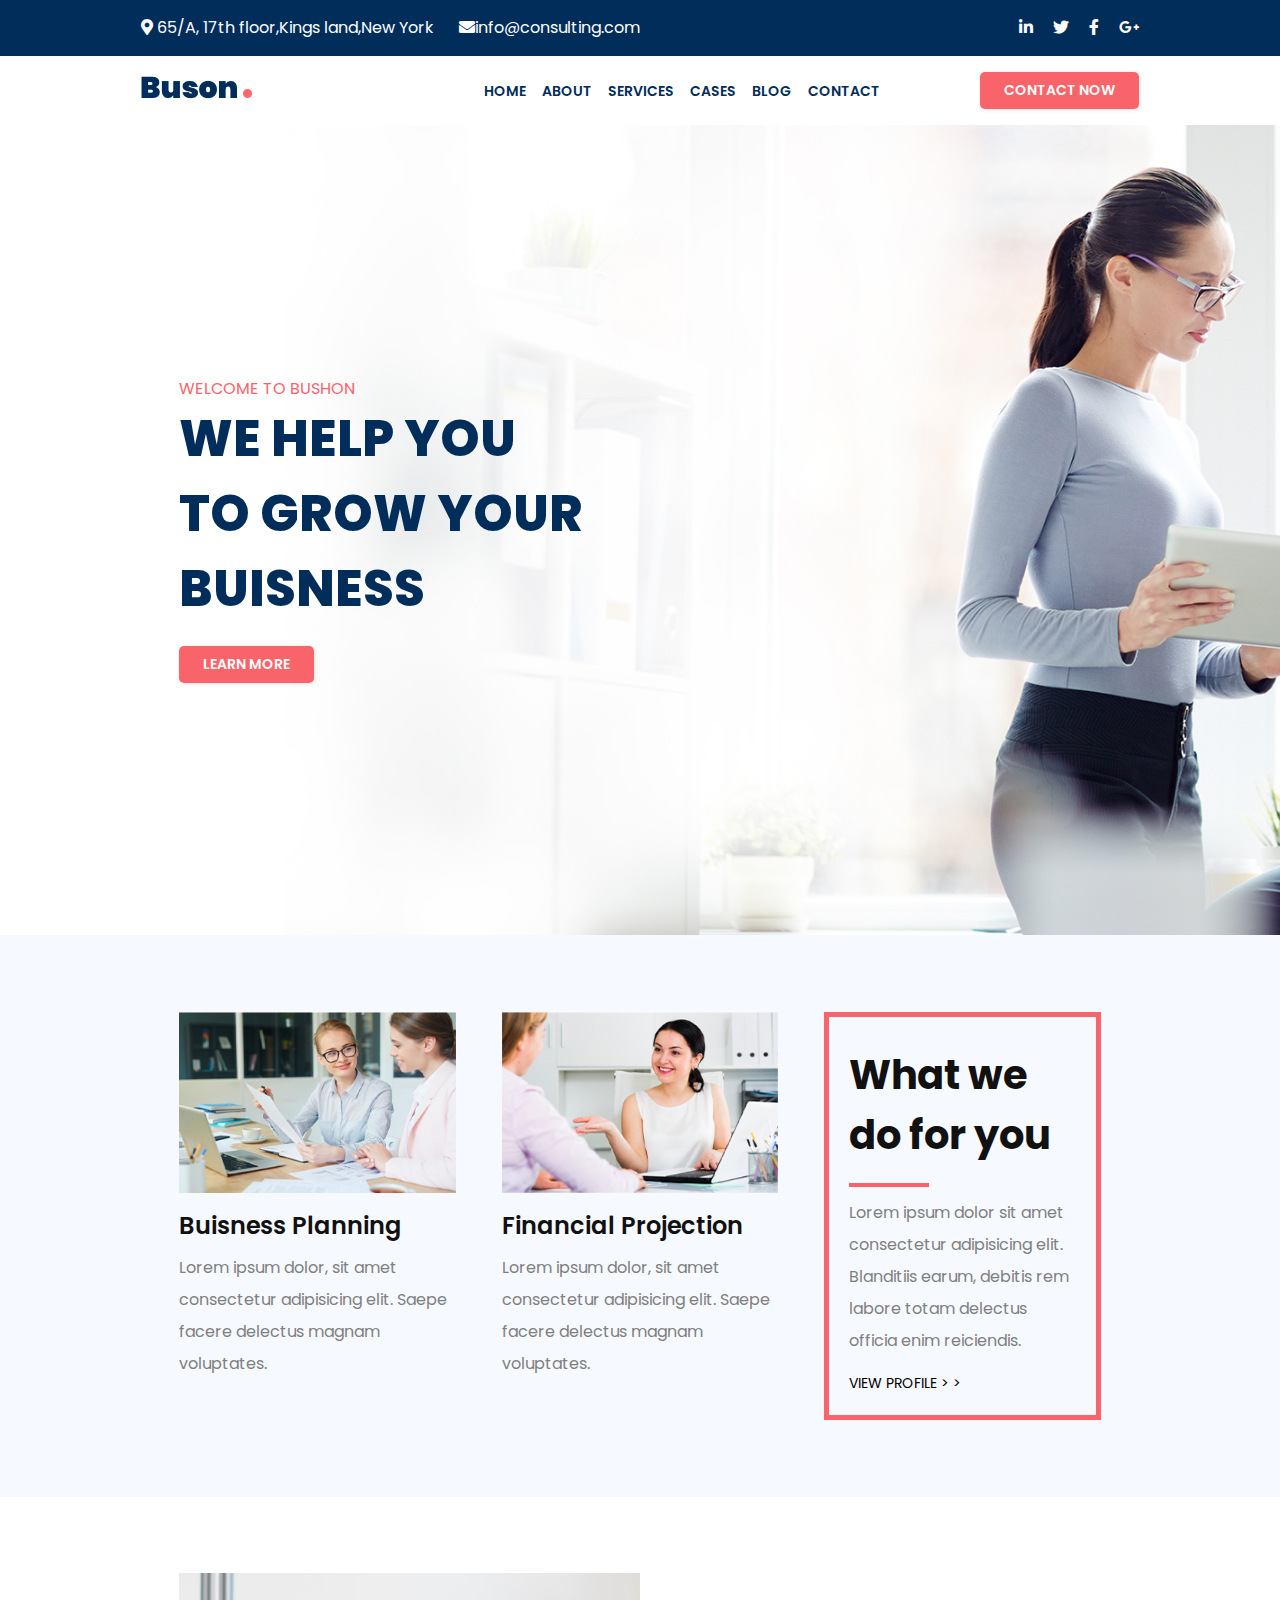
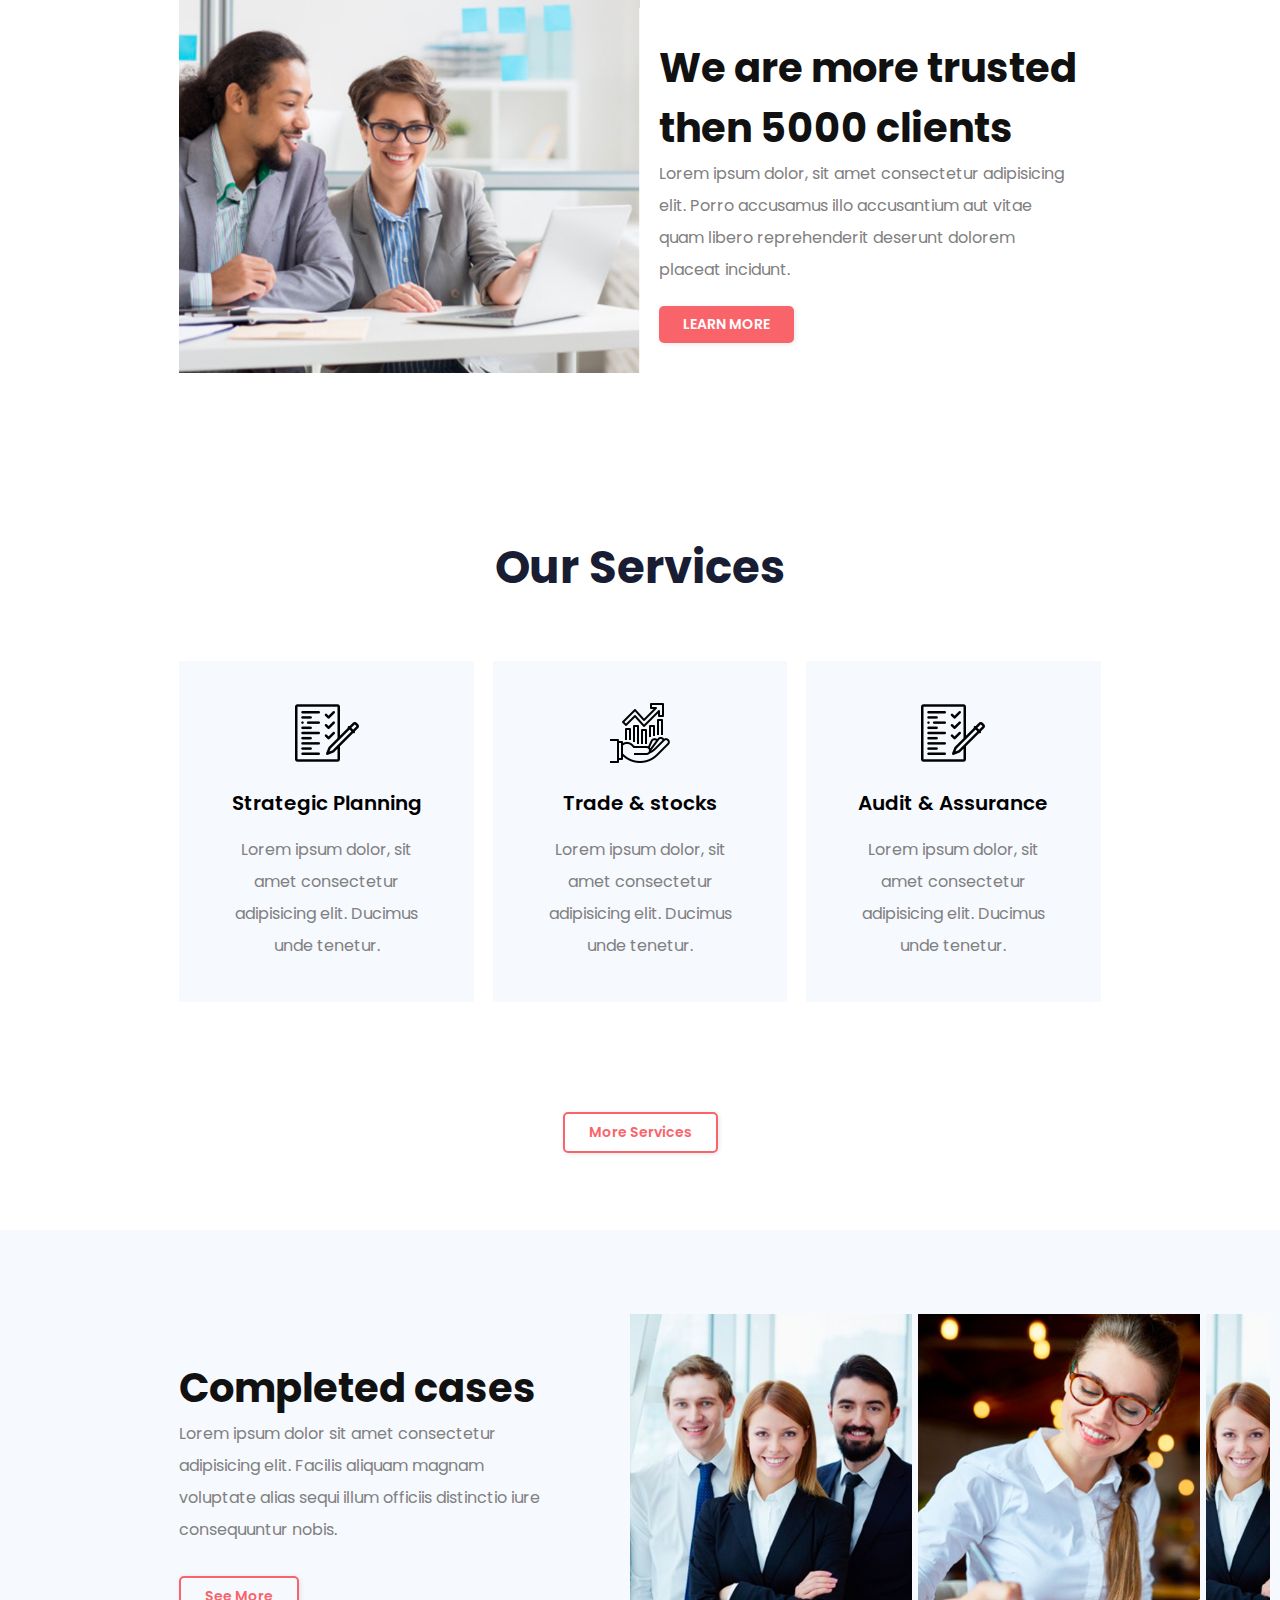
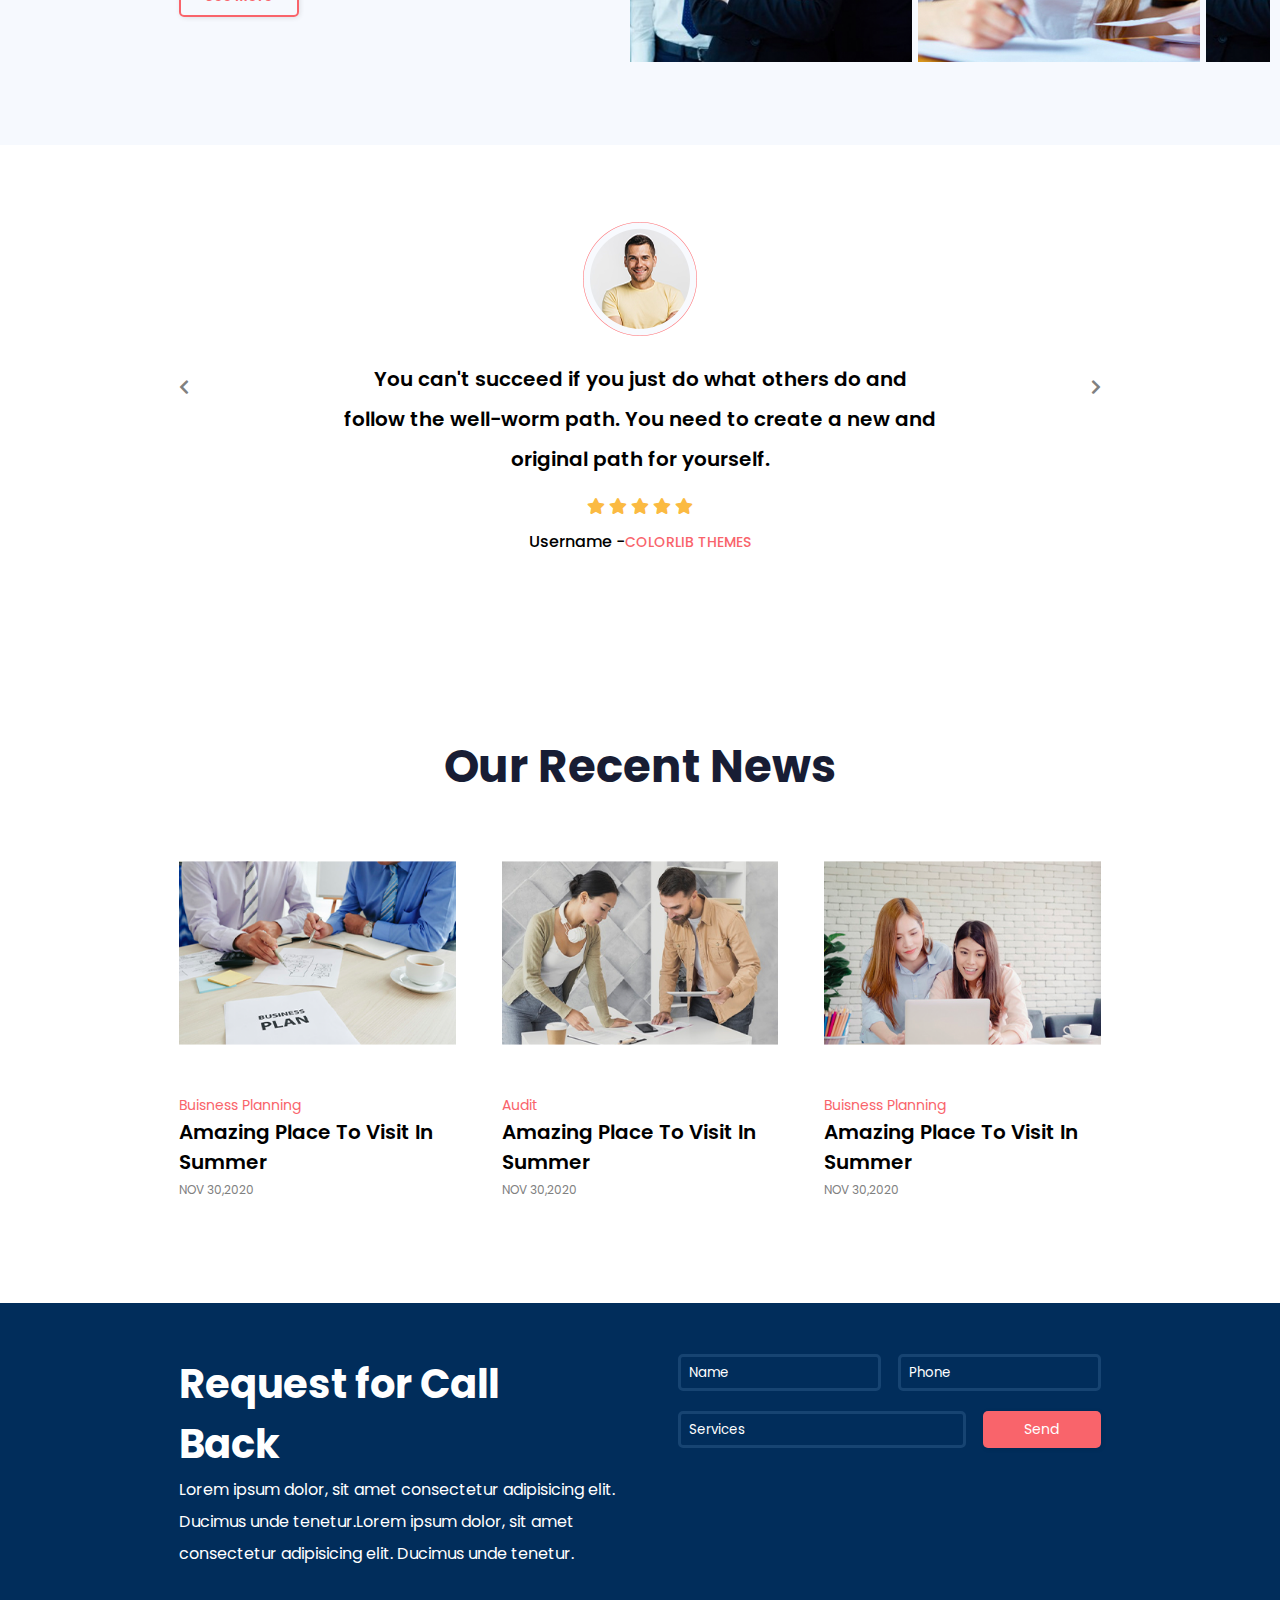
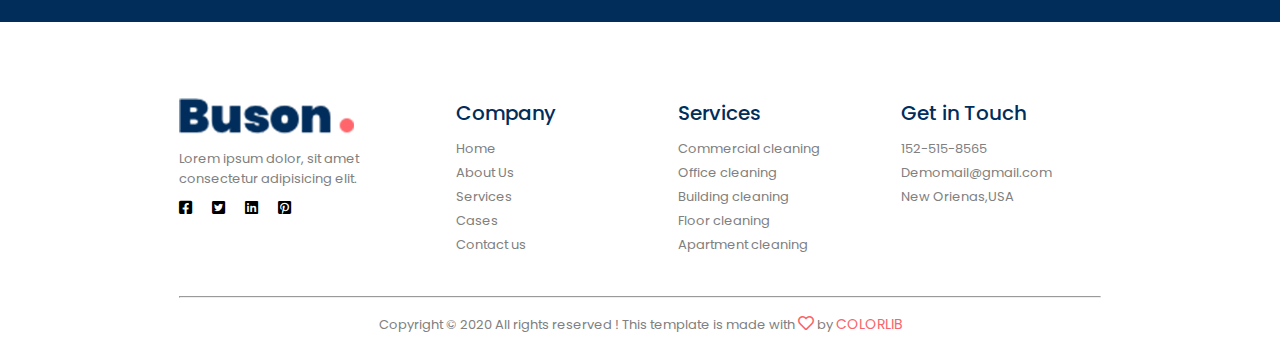
<file: block-BNaaav/application/index.html>
<!DOCTYPE html>
<html lang="en">

<head>
    <meta charset="UTF-8">
    <meta http-equiv="X-UA-Compatible" content="IE=edge">
    <meta name="viewport" content="width=device-width, initial-scale=1.0">
    <title>Bushon - Grow your buisness</title>
    <!-- External css file  -->
    <link rel="stylesheet" href="assets/stylesheets/style.css">
    <!-- Google font cdn  link  -->
    <link
        href="https://fonts.googleapis.com/css2?family=Poppins:ital,wght@0,100;0,200;0,300;0,400;0,500;0,600;0,700;0,800;0,900;1,100;1,200;1,300;1,400;1,500;1,600;1,700;1,800&display=swap"
        rel="stylesheet">
    <!-- Font awesome cdn link for custom  font icons -->
    <link href="https://cdnjs.cloudflare.com/ajax/libs/font-awesome/5.13.0/css/all.min.css" rel="stylesheet">
</head>

<body>
    <header>
        <div class="secondary-navigation flex">
            <address class="flex">
                <a href="#"><i class="fas fa-map-marker-alt"></i> 65/A, 17th floor,Kings land,New York </a>
                <a href="#"><i class="fas fa-envelope"></i>info@consulting.com</a>
            </address>
            <div class="social-links">
                <a href="#"><i class="fab fa-linkedin-in"></i></a>
                <a href="#"><i class="fab fa-twitter"></i></a>
                <a href="#"><i class="fab fa-facebook-f"></i></a>
                <a href="#"><i class="fab fa-google-plus-g"></i></a>
            </div>
        </div>
        <nav class="Primary-navigation flex">
            <div class="logo-container">
                <a href="#"><img src="assets/media/logo/logo.png" alt="Buson-logo"></a>
            </div>
            <div class="navigation-menus flex">
                <ul class="flex">
                    <li><a href="index.html">Home</a></li>
                    <li><a href="about-us.html">About</a></li>
                    <li><a href="services.html">Services</a></li>
                    <li><a href="cases.html">Cases</a></li>
                    <li><a href="blog.html">Blog</a></li>
                    <li><a href="contact.html">Contact</a></li>
                </ul>
                <div class="btn-container">
                    <a href="#" class="btn">Contact Now</a>
                </div>
            </div>
        </nav>
    </header>
    <main>
    <!-- Home section starts here  -->
    <section id="home-container">
        <div class="homecontent-container">
            <header>
                <h2>WELCOME TO BUSHON</h2>
                <h1>WE HELP YOU <br>TO GROW YOUR<br> BUISNESS</h1>
                <a href="#" class="btn">learn more</a>
            </header>
        </div>
    </section>
    <!-- Home section ends here  -->
    <section id="About-section" class="center">
        <div class="about-container flex">
            <article>
                <figure>
                    <img src="assets/media/team/team_1.jpg" alt="">
                </figure>
                <header>
                    <h2>Buisness Planning</h2>
                </header>
                <div class="article-description">
                    <p>
                        Lorem ipsum dolor, sit amet consectetur adipisicing elit. Saepe facere delectus magnam
                        voluptates.
                    </p>
                </div>
            </article>

            <article>
                <figure>
                    <img src="assets/media/team/team_2.jpg" alt="">
                </figure>
                <header>
                    <h2>Financial Projection</h2>
                </header>
                <div class="article-description">
                    <p>
                        Lorem ipsum dolor, sit amet consectetur adipisicing elit. Saepe facere delectus magnam
                        voluptates.
                    </p>
                </div>
            </article>

            <article class="about-card">
                <header>
                    <h2 class="subheading">What we do for you</h2>
                </header>
                <hr>
                <div class="about-card-description">
                    <p>Lorem ipsum dolor sit amet consectetur adipisicing elit. Blanditiis earum, debitis rem labore totam delectus officia enim reiciendis.</p>
                </div>
                <div class="card-btn">
                    <a href="#">View profile > ></a>
                </div>
            </article>
        </div>
    </section>

    <section class=" About-article-container">
        <article class="article-container flex">
                <div class="article-image">
                <img src="assets/media/team/wetrusted.jpg" alt="Our team">
                </div>
                <div class="article-content">
                    <header>
                        <h2 class="subheading">We are more trusted then 5000 clients</h2>
                    </header>
                    <div class="article-description">
                        <p>
                            Lorem ipsum dolor, sit amet consectetur 
                            adipisicing elit. Porro accusamus illo 
                            accusantium aut vitae quam libero reprehenderit 
                            deserunt dolorem placeat incidunt.
                        </p>
                    </div>
                    <div class="article-btn">
                        <a href="#" class="btn">Learn more</a>
                    </div>
                </div>
        </article>
    </section>

    
    <!-- Service section start here  -->
    <section id="services-section " class="services-section">
        <h2 class="section-heading">
            Our Services
        </h2>
        <div class="servies-container flex">
            <div class="service-card ">
                <div class="service-image">
                    <img src="assets/media/services/service1.png" alt="">
                </div>
                <div class="service-content">
                    <h5>Strategic Planning</h5>
                    <p>Lorem ipsum dolor, sit amet consectetur adipisicing elit. Ducimus unde tenetur.</p>
                </div>
            </div>
            <div class="service-card">
                <div class="service-image">
                    <img src="assets/media/services/service2.png" alt="">
                </div>
                <div class="service-content">
                    <h5>Trade & stocks</h5>
                    <p>Lorem ipsum dolor, sit amet consectetur adipisicing elit. Ducimus unde tenetur.</p>
                </div>
            </div>
            <div class="service-card">
                <div class="service-image">
                    <img src="assets/media/services/service3.png" alt="">
                </div>
                <div class="service-content">
                    <h5>Audit & Assurance</h5>
                    <p>Lorem ipsum dolor, sit amet consectetur adipisicing elit. Ducimus unde tenetur.</p>
                </div>
            </div>
        </div>
        <div class="more-services flex">
            <a href="#" class="btn  ghost-btn">More services</a>
        </div>
    </section>
    <!-- Services section ends here  -->

    <!-- Case Section starts here  -->
    <section id="Case-section" class="Case-wrapper">
        <article class="case-container flex">
            <div class="article-content">
                <header>
                    <h2 class="subheading">Completed cases</h2>
                </header>
                <div class="case-description">
                  <p>  Lorem ipsum dolor sit amet consectetur adipisicing elit. Facilis aliquam magnam voluptate alias sequi illum officiis distinctio iure consequuntur nobis.</p>
                </div>
                <div class="case-btn">
                    <a href="#"  class=" btn ghost-btn">See More</a>
                </div>
            </div>
            <div class="article-image flex">
                <img src="assets/media/cases/completed_case_2.png" alt="">
                <img src="assets/media/cases/completed_case_1.png" alt="">
                <img src="assets/media/cases/completed_case_2.png" class="last-child" alt="">
            </div>
        </article>
    </section>

    <!-- Case  section ends here  -->

    <!-- Testimonial section starts here  -->
    <section id="Testimonials" class="flex">
        <div class="slider-icon"><i class="fas fa-chevron-left"></i></div>
        <div class="Testimonial-container">
            <div class="testmonial-image">
                <img src="assets/media/testimonial/Homepage_testi.png" alt="user testimonialimage">
            </div>
            <div class="testimonial-text">
                <p>
                    You can't succeed if you just do what others do and <br>
                    follow the well-worm path. You need to create a new and <br>
                    original path for yourself.
                </p>
            </div>
            <div class="review-stars">
                <i class="fas fa-star"></i>
                <i class="fas fa-star"></i>
                <i class="fas fa-star"></i>
                <i class="fas fa-star"></i>
                <i class="fas fa-star"></i>
            </div>
            <div class="username-brandname ">
                <h5>Username <span>-</span><a href="#">Colorlib Themes</a> </h5>
            </div>
        </div>
        <div class="slider-icon"><i class="fas fa-chevron-right"></i></div>
    </section>

    <!-- Testimonial section ends  here  -->

    <!-- Our Recent  news section starts  here  -->
    <section id="Recent-News">
        <h2 class="section-heading">Our Recent News</h2>
        <div class="recent-news-container flex">
            <article class="recent-news-box">
                <div class="featured-image">
                    <img src="assets/media/recent/rcent_1.png" alt="">
                </div>
                <div class="post-category">
                    <a href="#">Buisness Planning</a>
                </div>
                <div class="article-title">
                    <h3>Amazing Place To Visit In Summer</h3>
                </div>
                <div class="article-date">
                    <a href="#">Nov 30,2020</a>
                </div>
            </article>
            <article class="recent-news-box">
                <div class="featured-image">
                    <img src="assets/media/recent/rcent_2.png" alt="">
                </div>
                <div class="post-category">
                    <a href="#">Audit</a>
                </div>
                <div class="article-title">
                    <h3>Amazing Place To Visit In Summer</h3>
                </div>
                <div class="article-date">
                    <a href="#">Nov 30,2020</a>
                </div>
            </article>

            <article class="recent-news-box">
                <div class="featured-image">
                    <img src="assets/media/recent/rcent_3.png" alt="">
                </div>
                <div class="post-category">
                    <a href="#">Buisness Planning</a>
                </div>
                <div class="article-title">
                    <h3>Amazing Place To Visit In Summer</h3>
                </div>
                <div class="article-date">
                    <a href="#">Nov 30,2020</a>
                </div>
             </article>
          </div>
    </section>
    <!-- Our Recent post section ends here  -->

    <!-- Contact section starts  here  -->
    <section id="Contact-us">
        <div class="Contact-container flex">
            <div class="contact-text">
                <h3 class="subheading">Request for Call <br> Back</h3>
                <p>
                    Lorem ipsum dolor, sit amet consectetur adipisicing elit. Ducimus unde tenetur.Lorem ipsum dolor, sit amet consectetur adipisicing elit. Ducimus unde tenetur.
                </p>
            </div>
            <form action="#" >
                <div class="form-first-row flex ">
                <input type="text"  class="input-box" placeholder="Name" >
                <input type="number"  class="input-box"  placeholder="Phone">
               </div>
               <div class="form-second-row flex">
                <input type="text"  class="input-box third-input-box" placeholder="Services">
                <a href="#"  class=" btn input-box fourth-input-box " >Send</a>
                </div>
            </form>
        </div>
    </section>
    <!-- Contact section ends here  -->
 </main>

    <!-- Footer  section starts here  -->
    <footer id="Footer">
        <div class="footer-container flex">
            <div class="footer-logo-container ">
                <img src="assets/media/logo/logo2_footer.png" alt="">
                <div class="footer-description">
                    <p> Lorem ipsum dolor, sit amet consectetur adipisicing elit. </p>
                </div>
                <div class="social-links">
                    <a href="#"><i class="fab fa-facebook-square"></i></a>
                    <a href="#"><i class="fab fa-twitter-square"></i></a>
                    <a href="#"><i class="fab fa-linkedin"></i></a>
                    <a href="#"><i class="fab fa-pinterest-square"></i></a>
                </div>
            </div>
            <div class="footer-menus-container flex">
                <div class="company-menus footer-menu">
                    <div class="footer-menu-heading">
                        <a href="#"> Company</a>
                    </div>              
                    <ul class="ft-menus">
                        <li><a href="#home-container">Home</a></li>
                        <li><a href="#About-section">About Us</a></li>
                        <li><a href="#services-section">Services</a></li>
                        <li><a href="#Case-section"> Cases</a></li>
                        <li><a href="#Contact-us"> Contact us</a></li>
                    </ul>      
                </div>
                <div class="Services-menus footer-menu">
                    <div class="footer-menu-heading">
                        <a href="#">Services</a>
                    </div>  
                    <ul class="ft-menus">
                        <li><a href="#">Commercial cleaning</a></li>
                        <li><a href="#">Office cleaning</a></li>
                        <li><a href="#">Building cleaning</a></li>
                        <li><a href="#">Floor cleaning</a></li>
                        <li><a href="#">Apartment cleaning</a></li>
                    </ul> 
                </div>
                <div class="get-in-touch-menu footer-menu">
                    <div class="footer-menu-heading">
                        <a href="#">Get in Touch</a>
                    </div>  
                   <address>
                       <a href="#">152-515-8565</a>
                       <a href="#">Demomail@gmail.com</a>
                       <a href="#">New Orienas,USA</a>
                   </address>
                </div>
            </div>
        </div>

        <hr>

        <div class="copyright-information">
            <small>Copyright &copy;  2020 All rights reserved ! This template is made with <i class="far fa-heart"></i> by <a href="#">Colorlib</a></small>
        </div>
    </footer>
    <!-- Footer section ends here  -->
</body>

</html>
</file>
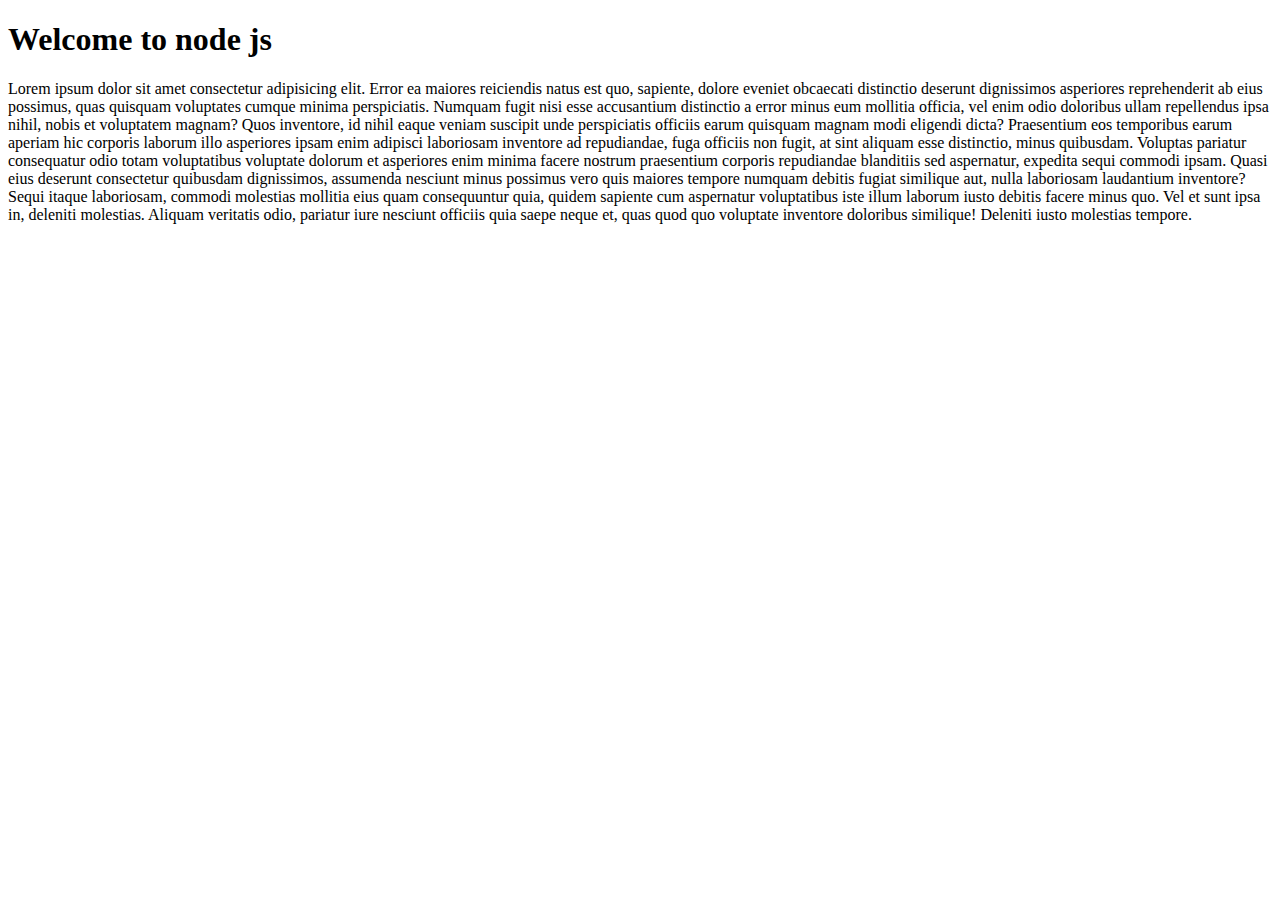
<file: block-BNaaat/node.html>
<!DOCTYPE html>
<html lang="en">
<head>
    <meta charset="UTF-8">
    <meta http-equiv="X-UA-Compatible" content="IE=edge">
    <meta name="viewport" content="width=device-width, initial-scale=1.0">
    <title>About us </title>
</head>
<body>
    <h1> Welcome to node js </h1>
    <p>
        Lorem ipsum dolor sit amet consectetur adipisicing elit. Error ea maiores reiciendis natus est quo, sapiente, dolore eveniet obcaecati distinctio deserunt dignissimos asperiores reprehenderit ab eius possimus, quas quisquam voluptates cumque minima perspiciatis. Numquam fugit nisi esse accusantium distinctio a error minus eum mollitia officia, vel enim odio doloribus ullam repellendus ipsa nihil, nobis et voluptatem magnam? Quos inventore, id nihil eaque veniam suscipit unde perspiciatis officiis earum quisquam magnam modi eligendi dicta? Praesentium eos temporibus earum aperiam hic corporis laborum illo asperiores ipsam enim adipisci laboriosam inventore ad repudiandae, fuga officiis non fugit, at sint aliquam esse distinctio, minus quibusdam. Voluptas pariatur consequatur odio totam voluptatibus voluptate dolorum et asperiores enim minima facere nostrum praesentium corporis repudiandae blanditiis sed aspernatur, expedita sequi commodi ipsam. Quasi eius deserunt consectetur quibusdam dignissimos, assumenda nesciunt minus possimus vero quis maiores tempore numquam debitis fugiat similique aut, nulla laboriosam laudantium inventore? Sequi itaque laboriosam, commodi molestias mollitia eius quam consequuntur quia, quidem sapiente cum aspernatur voluptatibus iste illum laborum iusto debitis facere minus quo. Vel et sunt ipsa in, deleniti molestias. Aliquam veritatis odio, pariatur iure nesciunt officiis quia saepe neque et, quas quod quo voluptate inventore doloribus similique! Deleniti iusto molestias tempore.
    </p>
</body>
</html>
</file>
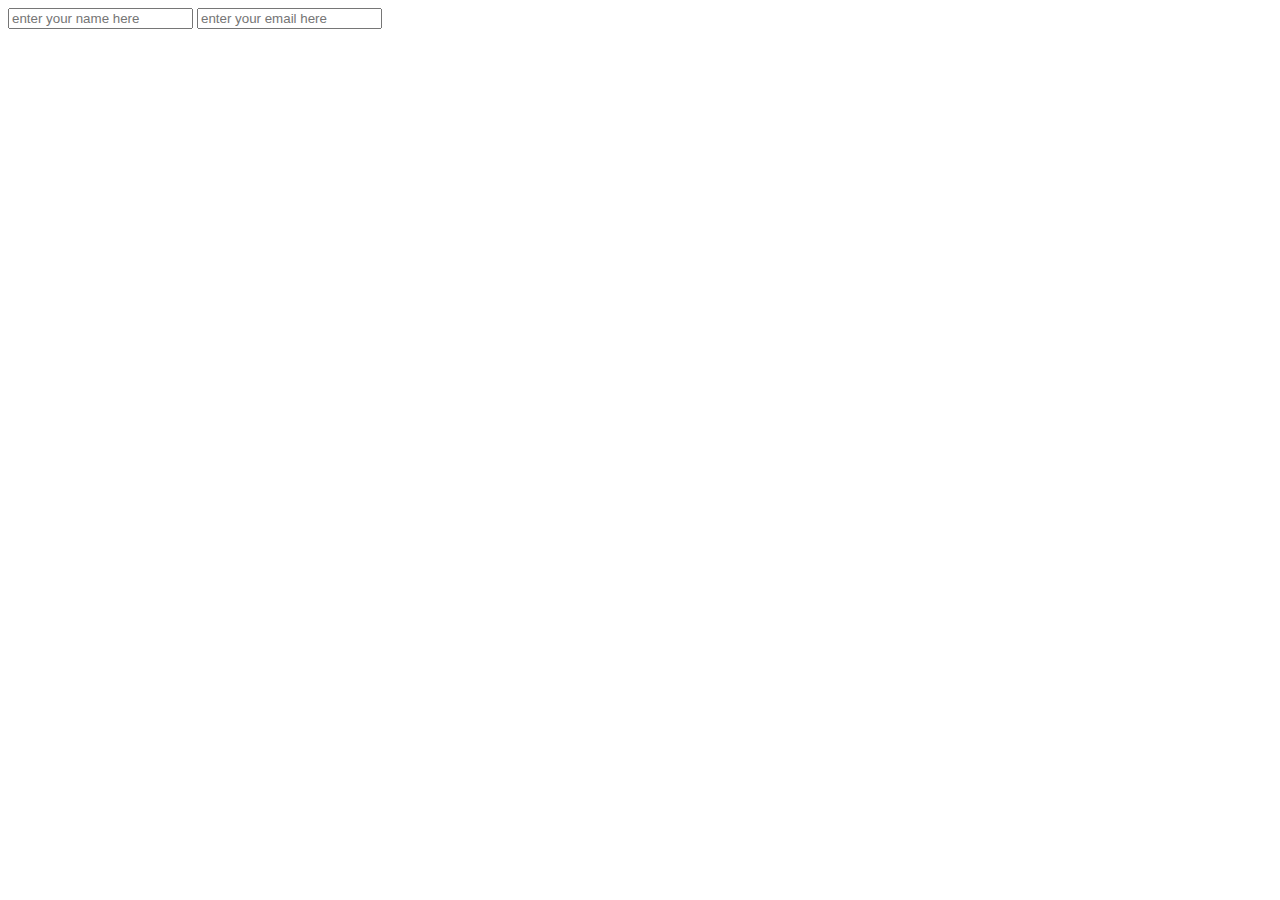
<file: block-BNaaau/form.html>
<!DOCTYPE html>
<html lang="en">
<head>
    <meta charset="UTF-8">
    <meta http-equiv="X-UA-Compatible" content="IE=edge">
    <meta name="viewport" content="width=device-width, initial-scale=1.0">
    <title>Document</title>
</head>
<body>
    <form action="#">
        <input type="text" placeholder="enter your name here">
        <input type="email" placeholder="enter your email here ">
    </form>
</body>
</html>
</file>
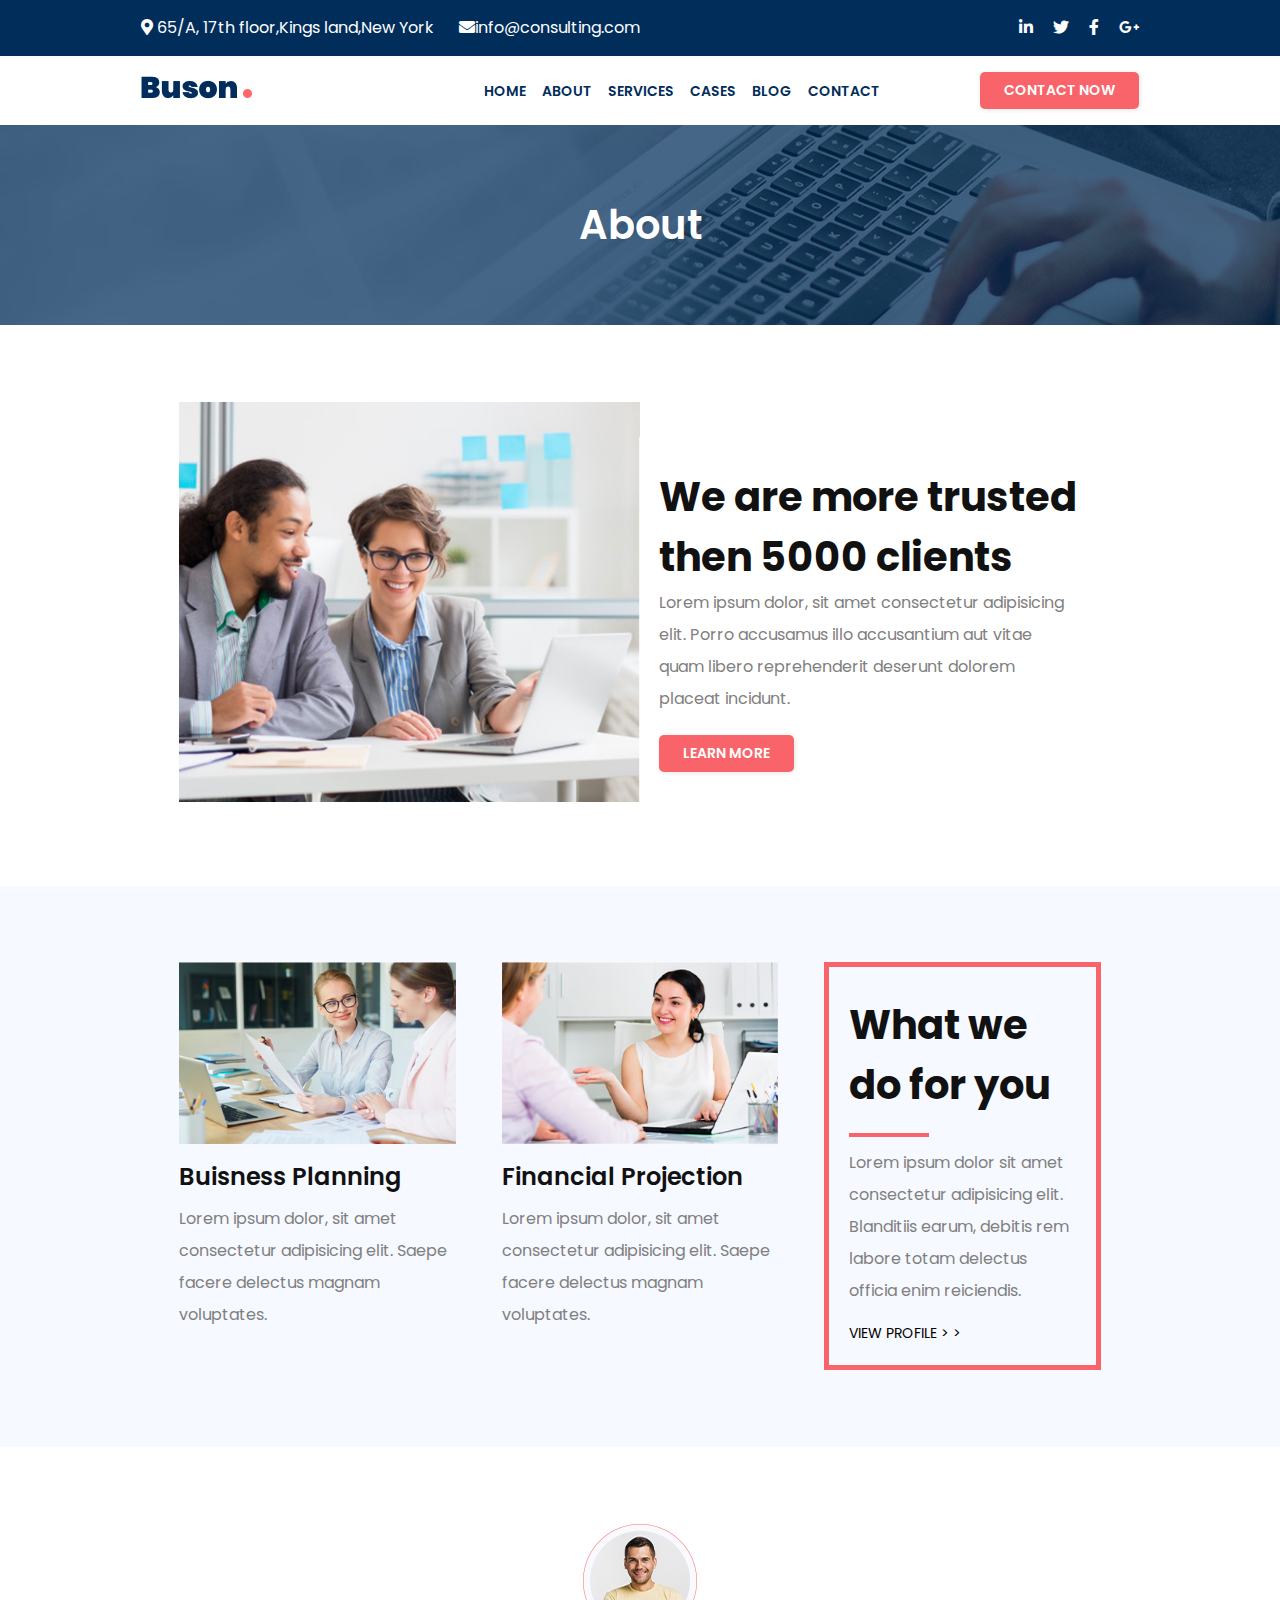
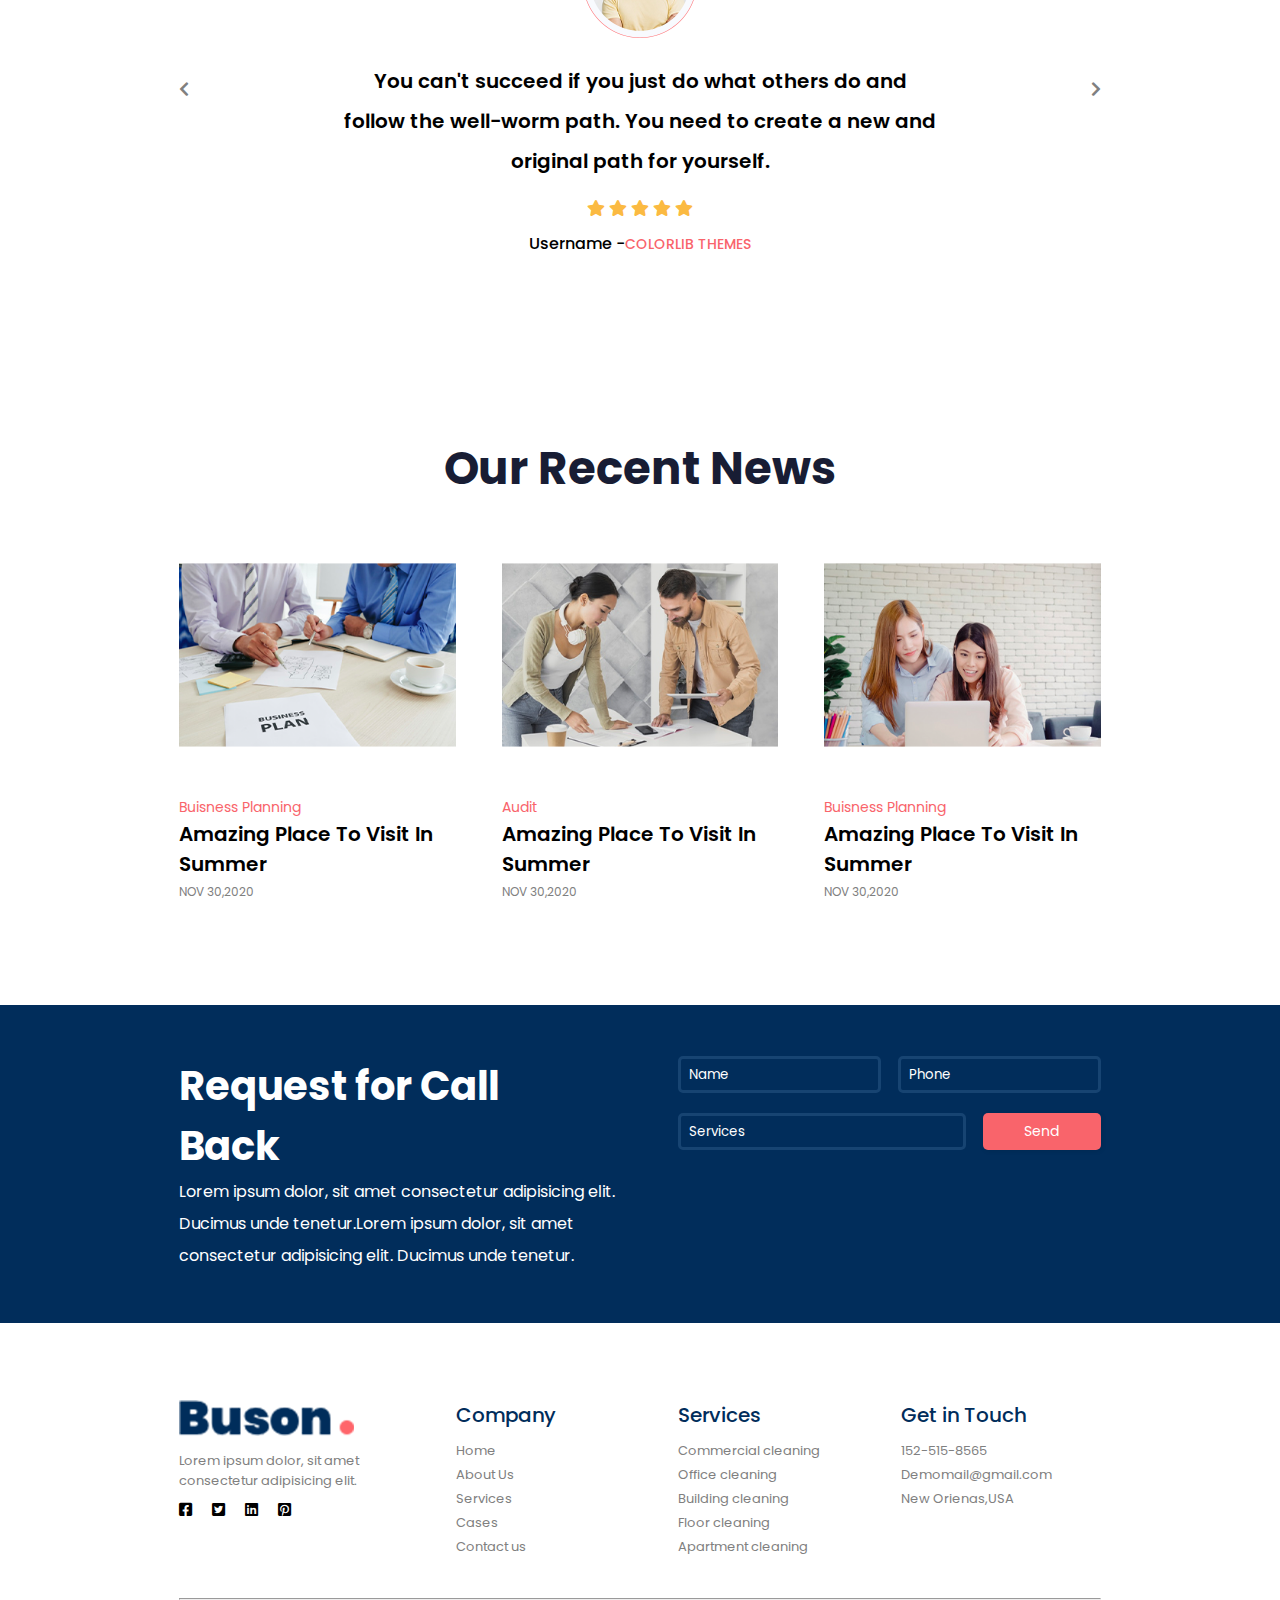
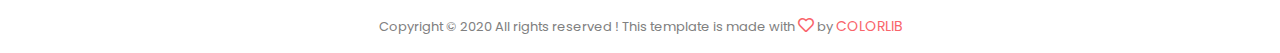
<file: block-BNaaav/application/about-us.html>
<!DOCTYPE html>
<html lang="en">
<head>
    <meta charset="UTF-8">
    <meta http-equiv="X-UA-Compatible" content="IE=edge">
    <meta name="viewport" content="width=device-width, initial-scale=1.0">
    <title>Get  to kow about Buson</title>
        <!-- External css file  -->
        <link rel="stylesheet" href="assets/stylesheets/style.css">
        <!-- Google font cdn  link  -->
        <link
            href="https://fonts.googleapis.com/css2?family=Poppins:ital,wght@0,100;0,200;0,300;0,400;0,500;0,600;0,700;0,800;0,900;1,100;1,200;1,300;1,400;1,500;1,600;1,700;1,800&display=swap"
            rel="stylesheet">
        <!-- Font awesome cdn link for custom  font icons -->
        <link href="https://cdnjs.cloudflare.com/ajax/libs/font-awesome/5.13.0/css/all.min.css" rel="stylesheet">
</head>
<body>
    <header>
        <div class="secondary-navigation flex">
            <address class="flex">
                <a href="#"><i class="fas fa-map-marker-alt"></i> 65/A, 17th floor,Kings land,New York </a>
                <a href="#"><i class="fas fa-envelope"></i>info@consulting.com</a>
            </address>
            <div class="social-links">
                <a href="#"><i class="fab fa-linkedin-in"></i></a>
                <a href="#"><i class="fab fa-twitter"></i></a>
                <a href="#"><i class="fab fa-facebook-f"></i></a>
                <a href="#"><i class="fab fa-google-plus-g"></i></a>
            </div>
        </div>
        <nav class="Primary-navigation flex">
            <div class="logo-container">
                <a href="#"><img src="assets/media/logo/logo.png" alt="Buson-logo"></a>
            </div>
            <div class="navigation-menus flex">
                <ul class="flex">
                    <li><a href="index.html">Home</a></li>
                    <li><a href="about-us.html">About</a></li>
                    <li><a href="services.html">Services</a></li>
                    <li><a href="cases.html">Cases</a></li>
                    <li><a href="blog.html">Blog</a></li>
                    <li><a href="contact.html">Contact</a></li>
                </ul>
                <div class="btn-container">
                    <a href="#" class="btn">Contact Now</a>
                </div>
            </div>
        </nav>
    </header>
    <main>
        <div class="page-image  flex  about-welcome-image">
            <div class="page-name"><p> About</p></div>
        </div>


        <section class=" About-article-container">
            <article class="article-container flex">
                    <div class="article-image">
                    <img src="assets/media/team/wetrusted.jpg" alt="Our team">
                    </div>
                    <div class="article-content">
                        <header>
                            <h2 class="subheading">We are more trusted then 5000 clients</h2>
                        </header>
                        <div class="article-description">
                            <p>
                                Lorem ipsum dolor, sit amet consectetur 
                                adipisicing elit. Porro accusamus illo 
                                accusantium aut vitae quam libero reprehenderit 
                                deserunt dolorem placeat incidunt.
                            </p>
                        </div>
                        <div class="article-btn">
                            <a href="#" class="btn">Learn more</a>
                        </div>
                    </div>
            </article>
        </section>
        <section id="About-section" class="center">
            <div class="about-container flex">
                <article>
                    <figure>
                        <img src="assets/media/team/team_1.jpg" alt="">
                    </figure>
                    <header>
                        <h2>Buisness Planning</h2>
                    </header>
                    <div class="article-description">
                        <p>
                            Lorem ipsum dolor, sit amet consectetur adipisicing elit. Saepe facere delectus magnam
                            voluptates.
                        </p>
                    </div>
                </article>
    
                <article>
                    <figure>
                        <img src="assets/media/team/team_2.jpg" alt="">
                    </figure>
                    <header>
                        <h2>Financial Projection</h2>
                    </header>
                    <div class="article-description">
                        <p>
                            Lorem ipsum dolor, sit amet consectetur adipisicing elit. Saepe facere delectus magnam
                            voluptates.
                        </p>
                    </div>
                </article>
    
                <article class="about-card">
                    <header>
                        <h2 class="subheading">What we do for you</h2>
                    </header>
                    <hr>
                    <div class="about-card-description">
                        <p>Lorem ipsum dolor sit amet consectetur adipisicing elit. Blanditiis earum, debitis rem labore totam delectus officia enim reiciendis.</p>
                    </div>
                    <div class="card-btn">
                        <a href="#">View profile > ></a>
                    </div>
                </article>
            </div>
        </section>

        <!-- Testimonial section starts here  -->
    <section id="Testimonials" class="flex">
        <div class="slider-icon"><i class="fas fa-chevron-left"></i></div>
        <div class="Testimonial-container">
            <div class="testmonial-image">
                <img src="assets/media/testimonial/Homepage_testi.png" alt="user testimonialimage">
            </div>
            <div class="testimonial-text">
                <p>
                    You can't succeed if you just do what others do and <br>
                    follow the well-worm path. You need to create a new and <br>
                    original path for yourself.
                </p>
            </div>
            <div class="review-stars">
                <i class="fas fa-star"></i>
                <i class="fas fa-star"></i>
                <i class="fas fa-star"></i>
                <i class="fas fa-star"></i>
                <i class="fas fa-star"></i>
            </div>
            <div class="username-brandname ">
                <h5>Username <span>-</span><a href="#">Colorlib Themes</a> </h5>
            </div>
        </div>
        <div class="slider-icon"><i class="fas fa-chevron-right"></i></div>
    </section>

    <!-- Testimonial section ends  here  -->

    
    <!-- Our Recent  news section starts  here  -->
    <section id="Recent-News">
        <h2 class="section-heading">Our Recent News</h2>
        <div class="recent-news-container flex">
            <article class="recent-news-box">
                <div class="featured-image">
                    <img src="assets/media/recent/rcent_1.png" alt="">
                </div>
                <div class="post-category">
                    <a href="#">Buisness Planning</a>
                </div>
                <div class="article-title">
                    <h3>Amazing Place To Visit In Summer</h3>
                </div>
                <div class="article-date">
                    <a href="#">Nov 30,2020</a>
                </div>
            </article>
            <article class="recent-news-box">
                <div class="featured-image">
                    <img src="assets/media/recent/rcent_2.png" alt="">
                </div>
                <div class="post-category">
                    <a href="#">Audit</a>
                </div>
                <div class="article-title">
                    <h3>Amazing Place To Visit In Summer</h3>
                </div>
                <div class="article-date">
                    <a href="#">Nov 30,2020</a>
                </div>
            </article>

            <article class="recent-news-box">
                <div class="featured-image">
                    <img src="assets/media/recent/rcent_3.png" alt="">
                </div>
                <div class="post-category">
                    <a href="#">Buisness Planning</a>
                </div>
                <div class="article-title">
                    <h3>Amazing Place To Visit In Summer</h3>
                </div>
                <div class="article-date">
                    <a href="#">Nov 30,2020</a>
                </div>
             </article>
          </div>
    </section>

    <!-- Our Recent news  section ends here  -->

    
    <!-- Contact section starts  here  -->
    <section id="Contact-us">
        <div class="Contact-container flex">
            <div class="contact-text">
                <h3 class="subheading">Request for Call <br> Back</h3>
                <p>
                    Lorem ipsum dolor, sit amet consectetur adipisicing elit. Ducimus unde tenetur.Lorem ipsum dolor, sit amet consectetur adipisicing elit. Ducimus unde tenetur.
                </p>
            </div>
            <form action="#" >
                <div class="form-first-row flex ">
                <input type="text"  class="input-box" placeholder="Name" >
                <input type="number"  class="input-box"  placeholder="Phone">
               </div>
               <div class="form-second-row flex">
                <input type="text"  class="input-box third-input-box" placeholder="Services">
                <a href="#"  class=" btn input-box fourth-input-box " >Send</a>
                </div>
            </form>
        </div>
    </section>
    <!-- Contact section ends here  -->
    </main>
    <!-- Footer  section starts here  -->
    <footer id="Footer">
        <div class="footer-container flex">
            <div class="footer-logo-container ">
                <img src="assets/media/logo/logo2_footer.png" alt="">
                <div class="footer-description">
                    <p> Lorem ipsum dolor, sit amet consectetur adipisicing elit. </p>
                </div>
                <div class="social-links">
                    <a href="#"><i class="fab fa-facebook-square"></i></a>
                    <a href="#"><i class="fab fa-twitter-square"></i></a>
                    <a href="#"><i class="fab fa-linkedin"></i></a>
                    <a href="#"><i class="fab fa-pinterest-square"></i></a>
                </div>
            </div>
            <div class="footer-menus-container flex">
                <div class="company-menus footer-menu">
                    <div class="footer-menu-heading">
                        <a href="#"> Company</a>
                    </div>              
                    <ul class="ft-menus">
                        <li><a href="#home-container">Home</a></li>
                        <li><a href="#About-section">About Us</a></li>
                        <li><a href="#services-section">Services</a></li>
                        <li><a href="#Case-section"> Cases</a></li>
                        <li><a href="#Contact-us"> Contact us</a></li>
                    </ul>      
                </div>
                <div class="Services-menus footer-menu">
                    <div class="footer-menu-heading">
                        <a href="#">Services</a>
                    </div>  
                    <ul class="ft-menus">
                        <li><a href="#">Commercial cleaning</a></li>
                        <li><a href="#">Office cleaning</a></li>
                        <li><a href="#">Building cleaning</a></li>
                        <li><a href="#">Floor cleaning</a></li>
                        <li><a href="#">Apartment cleaning</a></li>
                    </ul> 
                </div>
                <div class="get-in-touch-menu footer-menu">
                    <div class="footer-menu-heading">
                        <a href="#">Get in Touch</a>
                    </div>  
                   <address>
                       <a href="#">152-515-8565</a>
                       <a href="#">Demomail@gmail.com</a>
                       <a href="#">New Orienas,USA</a>
                   </address>
                </div>
            </div>
        </div>

        <hr>

        <div class="copyright-information">
            <small>Copyright &copy;  2020 All rights reserved ! This template is made with <i class="far fa-heart"></i> by <a href="#">Colorlib</a></small>
        </div>
    </footer>
    <!-- Footer section ends here  -->
</body>
</html>
</file>
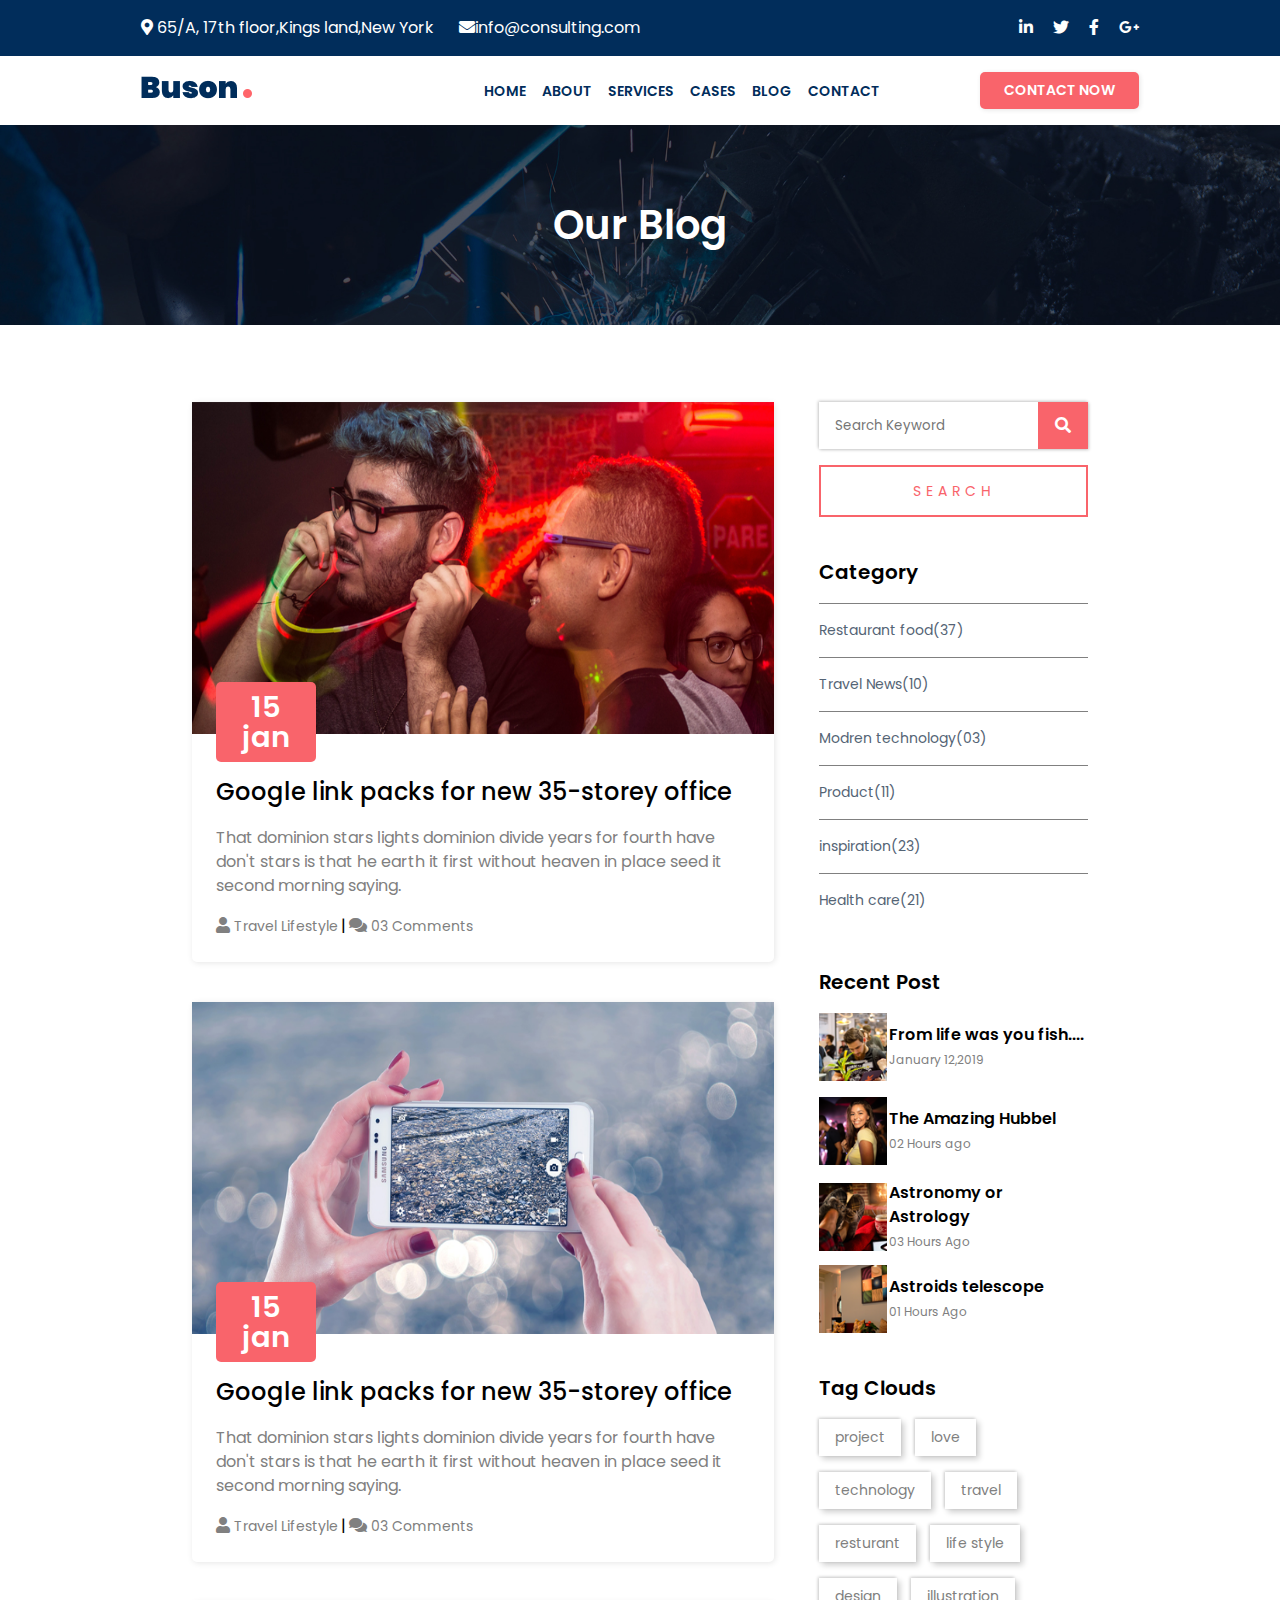
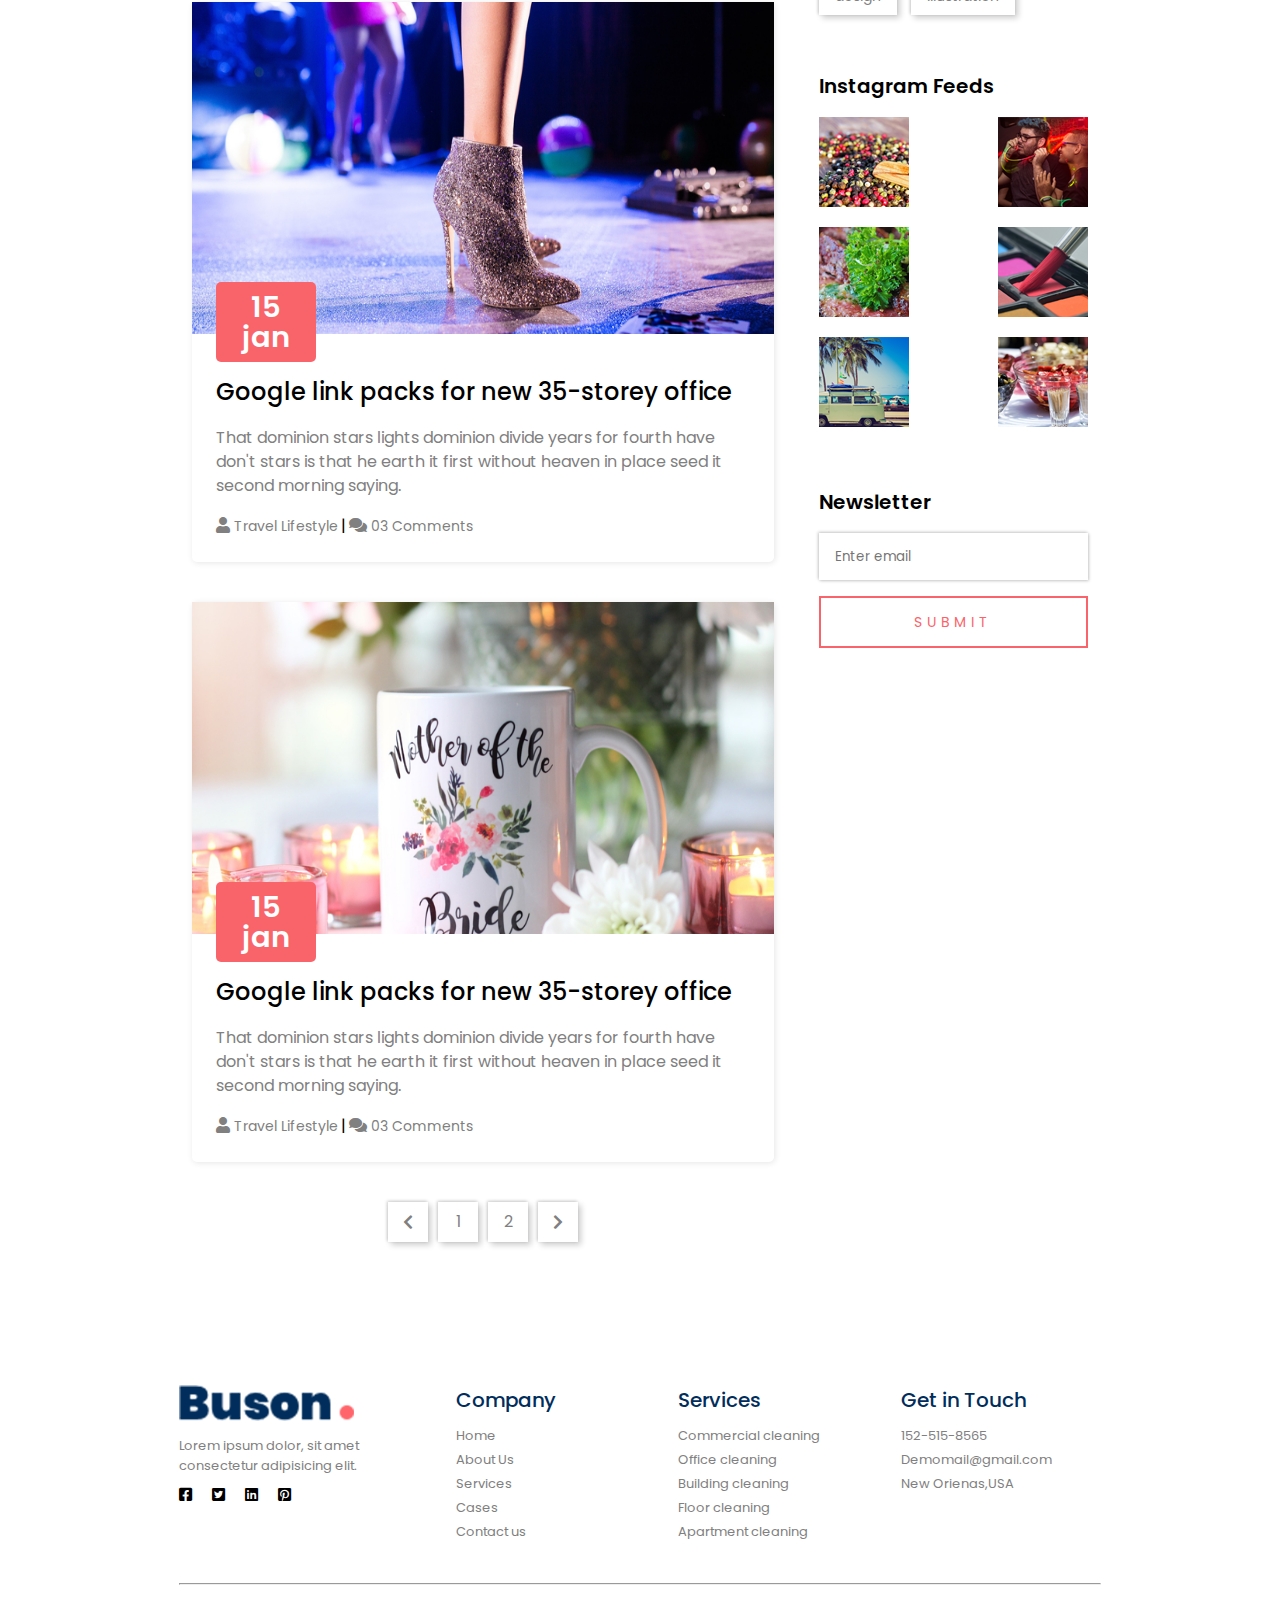
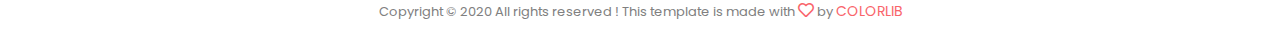
<file: block-BNaaav/application/blog.html>
<!DOCTYPE html>
<html lang="en">
<head>
    <meta charset="UTF-8">
    <meta http-equiv="X-UA-Compatible" content="IE=edge">
    <meta name="viewport" content="width=device-width, initial-scale=1.0">
    <title>Bushon - Grow your buisness</title>
    <!-- External css file  -->
    <link rel="stylesheet" href="assets/stylesheets/style.css">
    <!-- Google font cdn  link  -->
    <link
        href="https://fonts.googleapis.com/css2?family=Poppins:ital,wght@0,100;0,200;0,300;0,400;0,500;0,600;0,700;0,800;0,900;1,100;1,200;1,300;1,400;1,500;1,600;1,700;1,800&display=swap"
        rel="stylesheet">
    <!-- Font awesome cdn link for custom  font icons -->
    <link href="https://cdnjs.cloudflare.com/ajax/libs/font-awesome/5.13.0/css/all.min.css" rel="stylesheet">
</head>
<body>
    <!-- Naviagtion bar section start here  -->
    <header>
        <div class="secondary-navigation flex">
            <address class="flex">
                <a href="#"><i class="fas fa-map-marker-alt"></i> 65/A, 17th floor,Kings land,New York </a>
                <a href="#"><i class="fas fa-envelope"></i>info@consulting.com</a>
            </address>
            <div class="social-links">
                <a href="#"><i class="fab fa-linkedin-in"></i></a>
                <a href="#"><i class="fab fa-twitter"></i></a>
                <a href="#"><i class="fab fa-facebook-f"></i></a>
                <a href="#"><i class="fab fa-google-plus-g"></i></a>
            </div>
        </div>
        <nav class="Primary-navigation flex">
            <div class="logo-container">
                <a href="#"><img src="assets/media/logo/logo.png" alt="Buson-logo"></a>
            </div>
            <div class="navigation-menus flex">
                <ul class="flex">
                    <li><a href="index.html">Home</a></li>
                    <li><a href="about-us.html">About</a></li>
                    <li><a href="services.html">Services</a></li>
                    <li><a href="cases.html">Cases</a></li>
                    <li><a href="blog.html">Blog</a></li>
                    <li><a href="contact.html">Contact</a></li>
                </ul>
                <div class="btn-container">
                    <a href="#" class="btn">Contact Now</a>
                </div>
            </div>
        </nav>
    </header>
    <!-- Navigation bar section ends here  -->
    <main>
        <div class="page-image  flex">
            <div class="page-name"><p> Our Blog</p></div>
        </div>
        <section id="blog-page">
            <div class="blog-container">
                <article class="blog">
                    <div class="blog-thumbnail">
                        <img src="assets/media/blog/blog_1.png" alt="">
                    </div>
                    <div class="blog-date flex">
                        <p class="date">15</p>
                        <p  class="month">jan</p>
                    </div>
                    <div class="blog-content">
                        <header>
                            <h2 class="blog-title">
                                Google link packs for new 35-storey office
                            </h2>
                        </header>
                        <div class="blog-description-container">
                            <p class="blog-description">
                                That dominion stars lights dominion divide years for
                                 fourth have don't stars is that he earth it first without 
                                 heaven in place seed it second morning saying.
                            </p>
                        </div>
                        <div class="blog-category-comments  flex">
                            <div class="blog-category"><a href="#"><i class="fas fa-user"></i> Travel Lifestyle</a></div>
                            <span> |</span>
                            <div class="blog-comments-count"><a href="#"><i class="fas fa-comments"></i> 03 Comments</a></div>
                        </div>
                    </div>
                </article>

                <article class="blog">
                    <div class="blog-thumbnail">
                        <img src="assets/media/blog/blog_2.png" alt="">
                    </div>
                    <div class="blog-date flex">
                        <p class="date">15</p>
                        <p  class="month">jan</p>
                    </div>
                    <div class="blog-content">
                        <header>
                            <h2 class="blog-title">
                                Google link packs for new 35-storey office
                            </h2>
                        </header>
                        <div class="blog-description-container">
                            <p class="blog-description">
                                That dominion stars lights dominion divide years for
                                 fourth have don't stars is that he earth it first without 
                                 heaven in place seed it second morning saying.
                            </p>
                        </div>
                        <div class="blog-category-comments  flex">
                            <div class="blog-category"><a href="#"><i class="fas fa-user"></i> Travel Lifestyle</a></div>
                            <span> |</span>
                            <div class="blog-comments-count"><a href="#"><i class="fas fa-comments"></i> 03 Comments</a></div>
                        </div>
                    </div>
                </article>

                <article class="blog">
                    <div class="blog-thumbnail">
                        <img src="assets/media/blog/blog_3.png" alt="">
                    </div>
                    <div class="blog-date flex">
                        <p class="date">15</p>
                        <p  class="month">jan</p>
                    </div>
                    <div class="blog-content">
                        <header>
                            <h2 class="blog-title">
                                Google link packs for new 35-storey office
                            </h2>
                        </header>
                        <div class="blog-description-container">
                            <p class="blog-description">
                                That dominion stars lights dominion divide years for
                                 fourth have don't stars is that he earth it first without 
                                 heaven in place seed it second morning saying.
                            </p>
                        </div>
                        <div class="blog-category-comments  flex">
                            <div class="blog-category"><a href="#"><i class="fas fa-user"></i> Travel Lifestyle</a></div>
                            <span> |</span>
                            <div class="blog-comments-count"><a href="#"><i class="fas fa-comments"></i> 03 Comments</a></div>
                        </div>
                    </div>
                </article>

                <article class="blog">
                    <div class="blog-thumbnail">
                        <img src="assets/media/blog/blog_4.png" alt="">
                    </div>
                    <div class="blog-date flex">
                        <p class="date">15</p>
                        <p  class="month">jan</p>
                    </div>
                    <div class="blog-content">
                        <header>
                            <h2 class="blog-title">
                                Google link packs for new 35-storey office
                            </h2>
                        </header>
                        <div class="blog-description-container">
                            <p class="blog-description">
                                That dominion stars lights dominion divide years for
                                 fourth have don't stars is that he earth it first without 
                                 heaven in place seed it second morning saying.
                            </p>
                        </div>
                        <div class="blog-category-comments  flex">
                            <div class="blog-category"><a href="#"><i class="fas fa-user"></i> Travel Lifestyle</a></div>
                            <span> |</span>
                            <div class="blog-comments-count"><a href="#"><i class="fas fa-comments"></i> 03 Comments</a></div>
                        </div>
                    </div>
                </article>

                <div class="Pagination-container flex">
                    <div class="next-page middel"><i class="fas fa-chevron-left"></i></div>
                    <div class="page-number middel">1</div>
                    <div class="page-number middel">2</div>
                    <div class="previous-page middel"><i class="fas fa-chevron-right"></i></div>
                </div>
            </div>


 <!-- Sidebar of the blog page starts here  -->
            <aside class="blog-sidebar">

                <div class="searchbar-container">
                    <div class="search-bar">
                        <input type="text" class="blog-input-box"placeholder="Search Keyword">
                        <div class="search-icon middel">
                            <i class="fas fa-search"></i>
                        </div>
                    </div>
                    <div class="sidebar-btn ghost-btn">
                        <a href="#" class="">SEARCH</a>
                    </div>
                </div>

                <div class="category-container widget">
                    <h3 class="widget-heading">Category</h3>
                    <ul>
                        <li> <a href="#">Restaurant food(37) </a></li>
                        <li> <a href="#">Travel News(10)</a></li>
                        <li> <a href="#">Modren technology(03)</a></li>
                        <li> <a href="#">Product(11)</a></li>
                        <li> <a href="#">inspiration(23)</a></li>
                        <li> <a href="#">Health care(21)</a></li>
                    </ul>
                </div>

<!-- Recent post Widget starts  here  -->
                <div class="Widget-Recent-post  widget">
                    <h3 class="widget-heading">Recent Post</h3>
                    <div class="recent-post flex">
                        <div class="post-thumbnail">
                            <img src="assets/media/posts/post_1.png" alt="">
                        </div>
                        <div class="post-content">
                            <div class="post-title-container"> <h5 class="post-title">From life was you fish....</h5></div>
                            <div class="post-date-time"><a href="#">January 12,2019</a></div>
                        </div>
                    </div>

                    <div class="recent-post flex">
                        <div class="post-thumbnail">
                            <img src="assets/media/posts/post_2.png" alt="">
                        </div>
                        <div class="post-content">
                            <div class="post-title-container"> <h5 class="post-title">The Amazing Hubbel</h5></div>
                            <div class="post-date-time"><a href="#">02 Hours ago</a></div>
                        </div>
                    </div>

                    <div class="recent-post flex ">
                        <div class="post-thumbnail">
                            <img src="assets/media/posts/post_3.png" alt="">
                        </div>
                        <div class="post-content">
                            <div class="post-title-container"> <h5 class="post-title">Astronomy or Astrology</h5></div>
                            <div class="post-date-time"><a href="#">03 Hours Ago</a></div>
                        </div>
                    </div>

                    <div class="recent-post flex">
                        <div class="post-thumbnail">
                            <img src="assets/media/posts/post_4.png" alt="">
                        </div>
                        <div class="post-content">
                            <div class="post-title-container"> <h5 class="post-title">Astroids telescope</h5></div>
                            <div class="post-date-time"><a href="#">01 Hours Ago</a></div>
                        </div>
                    </div>
                </div>
<!-- Recent post Widget ends here  -->

<!-- Tags widget starts here  -->
                <div class="Tag-widget widget">
                    <h3 class="widget-heading">Tag Clouds</h3>
                    <div class="tag-container">
                        <a href="#">project</a>
                        <a href="#">love</a>
                        <a href="#">technology</a>
                        <a href="#">travel</a>
                        <a href="#">resturant</a>
                        <a href="#">life style</a>
                        <a href="#">design</a>
                        <a href="#">illustration</a>
                    </div>
                </div>

<!-- Tag widget ends here  -->

<!-- instagram feed widget starts here  -->
                <div class="Intagram-feed-widget widget">
                    <h3 class="widget-heading">Instagram Feeds</h3>
                    <div class="instagram-feed-container flex">
                        <img src="assets/media/posts/post_5.png" alt="">
                        <img src="assets/media/posts/post_6.png" alt="">
                        <img src="assets/media/posts/post_7.png" alt="">
                        <img src="assets/media/posts/post_8.png" alt="">
                        <img src="assets/media/posts/post_9.png" alt="">
                        <img src="assets/media/posts/post_10.png" alt="">
                    </div>
                </div>
<!-- instagram feed  widget ends here  -->

<!-- Newsletter  widget starts here  -->
               <div class="Newsletter-widget widget">
                 <h3 class="widget-heading">Newsletter </h3>
                 <div class="newsletter-container">
                    <div class="inputbox-container">
                        <input type="email" class="blog-input-box" name="#" id="#" placeholder="Enter email" >
                    </div>
                    <div class="sidebar-btn ghost-btn">
                        <a href="#" class="">SUBMIT</a>
                    </div>
                 </div>
               </div>

<!-- Newsletter widget  ends here -->



            </aside>
            
            <!-- Sidebar of the blogpage ends here  -->
        </section>
    </main>
 
      <!-- Footer  section starts here  -->
      <footer id="Footer">
        <div class="footer-container flex">
            <div class="footer-logo-container ">
                <img src="assets/media/logo/logo2_footer.png" alt="">
                <div class="footer-description">
                    <p> Lorem ipsum dolor, sit amet consectetur adipisicing elit. </p>
                </div>
                <div class="social-links">
                    <a href="#"><i class="fab fa-facebook-square"></i></a>
                    <a href="#"><i class="fab fa-twitter-square"></i></a>
                    <a href="#"><i class="fab fa-linkedin"></i></a>
                    <a href="#"><i class="fab fa-pinterest-square"></i></a>
                </div>
            </div>
            <div class="footer-menus-container flex">
                <div class="company-menus footer-menu">
                    <div class="footer-menu-heading">
                        <a href="#"> Company</a>
                    </div>              
                    <ul class="ft-menus">
                        <li><a href="#home-container">Home</a></li>
                        <li><a href="#About-section">About Us</a></li>
                        <li><a href="#services-section">Services</a></li>
                        <li><a href="#Case-section"> Cases</a></li>
                        <li><a href="#Contact-us"> Contact us</a></li>
                    </ul>      
                </div>
                <div class="Services-menus footer-menu">
                    <div class="footer-menu-heading">
                        <a href="#">Services</a>
                    </div>  
                    <ul class="ft-menus">
                        <li><a href="#">Commercial cleaning</a></li>
                        <li><a href="#">Office cleaning</a></li>
                        <li><a href="#">Building cleaning</a></li>
                        <li><a href="#">Floor cleaning</a></li>
                        <li><a href="#">Apartment cleaning</a></li>
                    </ul> 
                </div>
                <div class="get-in-touch-menu footer-menu">
                    <div class="footer-menu-heading">
                        <a href="#">Get in Touch</a>
                    </div>  
                   <address>
                       <a href="#">152-515-8565</a>
                       <a href="#">Demomail@gmail.com</a>
                       <a href="#">New Orienas,USA</a>
                   </address>
                </div>
            </div>
        </div>

        <hr>

        <div class="copyright-information">
            <small>Copyright &copy;  2020 All rights reserved ! This template is made with <i class="far fa-heart"></i> by <a href="#">Colorlib</a></small>
        </div>
    </footer>
    <!-- Footer section ends here  -->
</body>
</html>
</file>
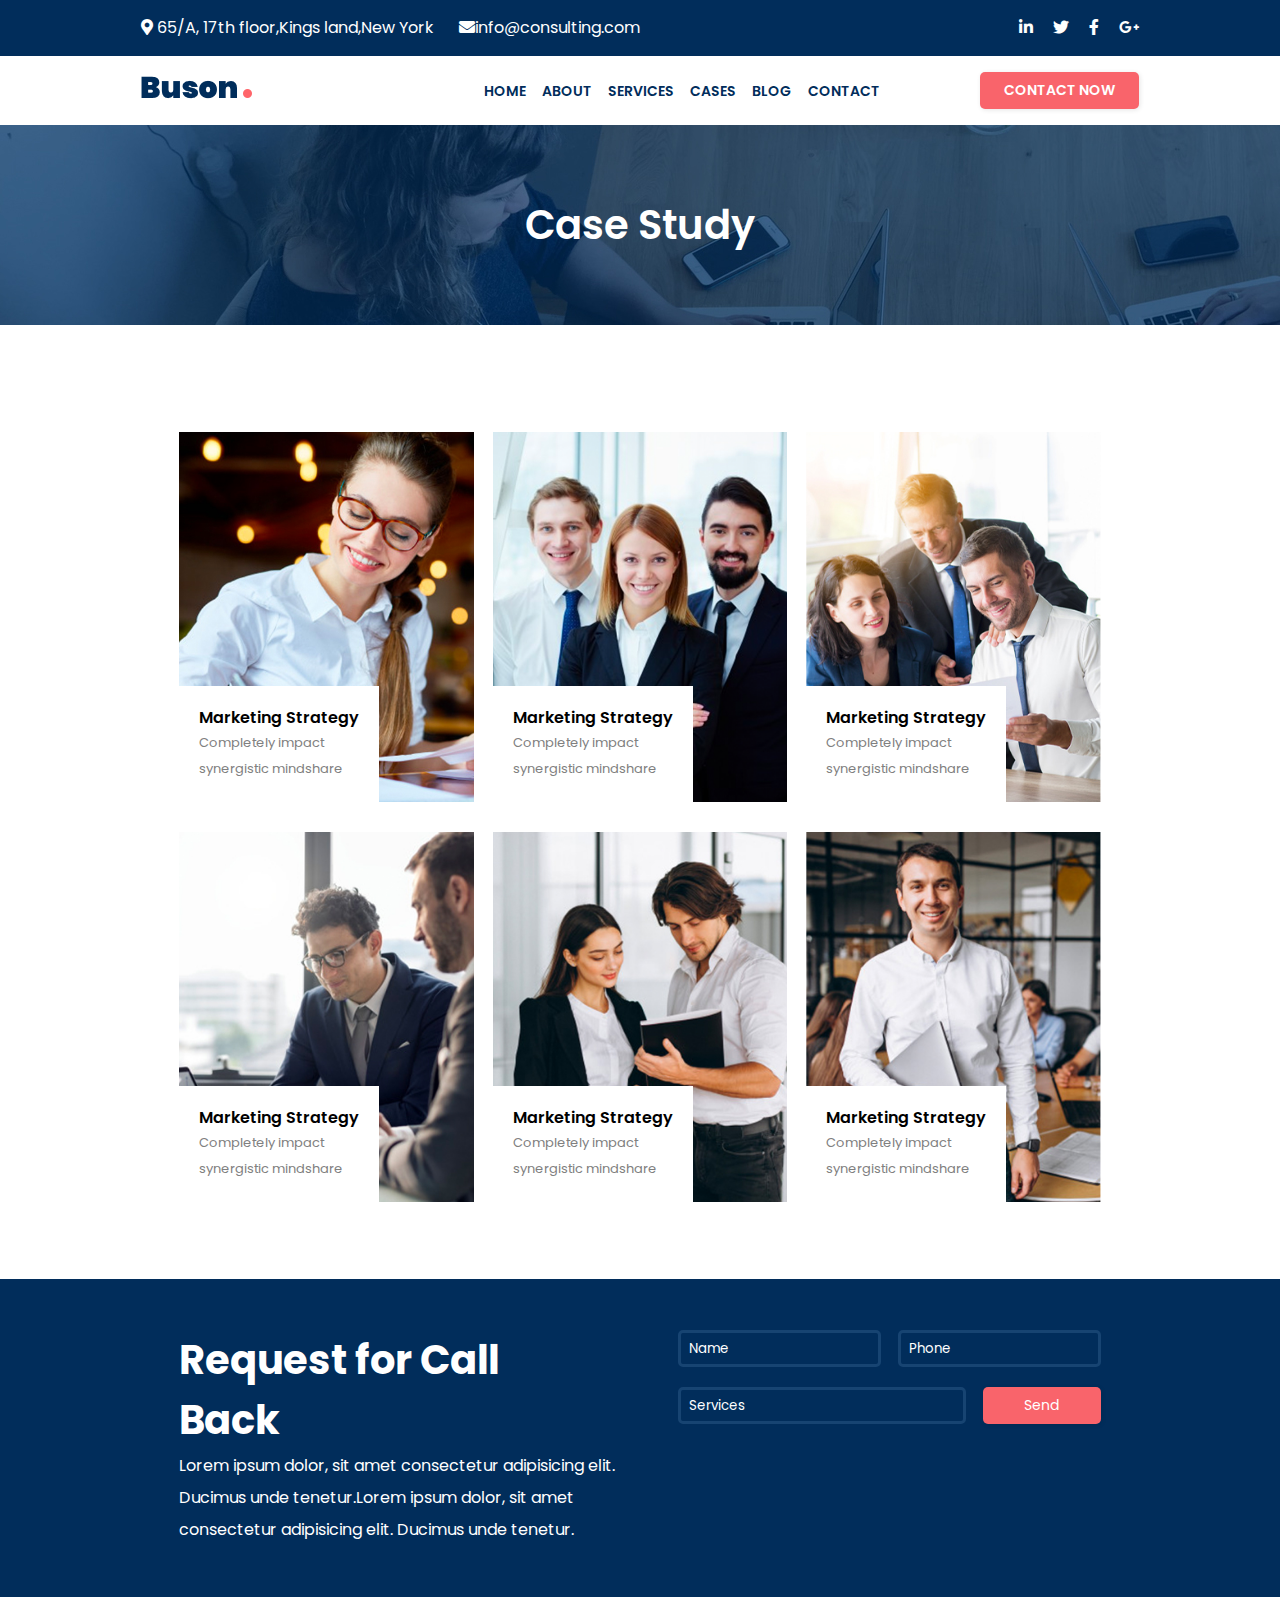
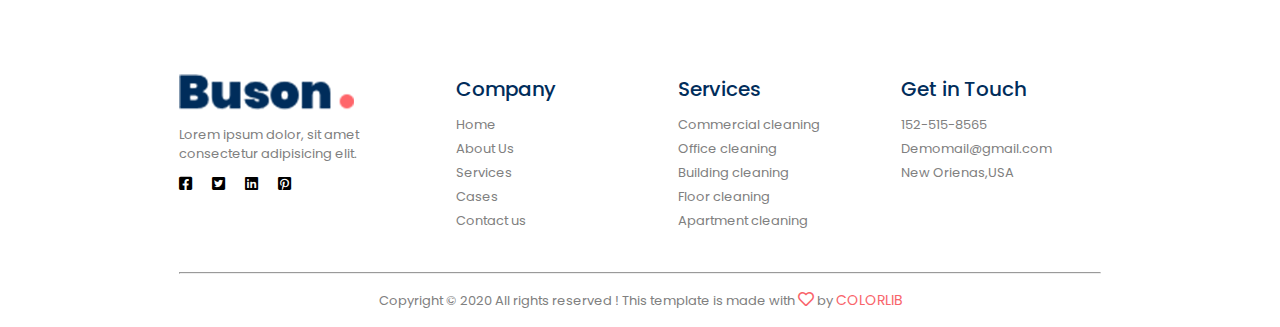
<file: block-BNaaav/application/cases.html>
<!DOCTYPE html>
<html lang="en">
<head>
    <meta charset="UTF-8">
    <meta http-equiv="X-UA-Compatible" content="IE=edge">
    <meta name="viewport" content="width=device-width, initial-scale=1.0">
    <title>Bushon - Grow your business</title>
        <!-- External css file  -->
        <link rel="stylesheet" href="assets/stylesheets/style.css">
        <!-- Google font cdn  link  -->
        <link
            href="https://fonts.googleapis.com/css2?family=Poppins:ital,wght@0,100;0,200;0,300;0,400;0,500;0,600;0,700;0,800;0,900;1,100;1,200;1,300;1,400;1,500;1,600;1,700;1,800&display=swap"
            rel="stylesheet">
        <!-- Font awesome cdn link for custom  font icons -->
        <link href="https://cdnjs.cloudflare.com/ajax/libs/font-awesome/5.13.0/css/all.min.css" rel="stylesheet">
</head>
<body>
    <header>
        <div class="secondary-navigation flex">
            <address class="flex">
                <a href="#"><i class="fas fa-map-marker-alt"></i> 65/A, 17th floor,Kings land,New York </a>
                <a href="#"><i class="fas fa-envelope"></i>info@consulting.com</a>
            </address>
            <div class="social-links">
                <a href="#"><i class="fab fa-linkedin-in"></i></a>
                <a href="#"><i class="fab fa-twitter"></i></a>
                <a href="#"><i class="fab fa-facebook-f"></i></a>
                <a href="#"><i class="fab fa-google-plus-g"></i></a>
            </div>
        </div>
        <nav class="Primary-navigation flex">
            <div class="logo-container">
                <a href="#"><img src="assets/media/logo/logo.png" alt="Buson-logo"></a>
            </div>
            <div class="navigation-menus flex">
                <ul class="flex">
                    <li><a href="index.html">Home</a></li>
                    <li><a href="about-us.html">About</a></li>
                    <li><a href="services.html">Services</a></li>
                    <li><a href="cases.html">Cases</a></li>
                    <li><a href="blog.html">Blog</a></li>
                    <li><a href="contact.html">Contact</a></li>
                </ul>
                <div class="btn-container">
                    <a href="#" class="btn">Contact Now</a>
                </div>
            </div>
        </nav>
    </header>
    <main>
        
        <div class="page-image  flex  case-welcome-image">
            <div class="page-name"><p>Case Study</p></div>
        </div>

    <section id="case-study">
        <div class="case-study-container flex">
            <div class="case-study-box">
                <img src="assets/media/cases/completed_case_1.png" alt="Case study">
                <div class="case-study-text">
                    <h4 class="case-study-heading">Marketing Strategy</h4>
                    <p class="case-study-description">Completely impact synergistic mindshare</p>
                </div>
            </div>
            <div class="case-study-box">
                <img src="assets/media/cases/completed_case_2.png" alt="Case study">
                <div class="case-study-text">
                    <h4 class="case-study-heading">Marketing Strategy</h4>
                    <p class="case-study-description">Completely impact synergistic mindshare</p>
                </div>
            </div>
            <div class="case-study-box">
                <img src="assets/media/cases/completed_case_3.png" alt="Case study">
                <div class="case-study-text">
                    <h4 class="case-study-heading">Marketing Strategy</h4>
                    <p class="case-study-description">Completely impact synergistic mindshare</p>
                </div>
            </div>
            <div class="case-study-box">
                <img src="assets/media/cases/completed_case_4.png" alt="Case study">
                <div class="case-study-text">
                    <h4 class="case-study-heading">Marketing Strategy</h4>
                    <p class="case-study-description">Completely impact synergistic mindshare</p>
                </div>
            </div>
            <div class="case-study-box">
                <img src="assets/media/cases/completed_case_5.png" alt="Case study">
                <div class="case-study-text">
                    <h4 class="case-study-heading">Marketing Strategy</h4>
                    <p class="case-study-description">Completely impact synergistic mindshare</p>
                </div>
            </div>
            <div class="case-study-box">
                <img src="assets/media/cases/completed_case_6.png" alt="Case study">
                <div class="case-study-text">
                    <h4 class="case-study-heading">Marketing Strategy</h4>
                    <p class="case-study-description">Completely impact synergistic mindshare</p>
                </div>
            </div>
        </div>
    </section>

    <!-- Case study section ends here  -->
    <!-- Contact section starts  here  -->
    <section id="Contact-us">
        <div class="Contact-container flex">
            <div class="contact-text">
                <h3 class="subheading">Request for Call <br> Back</h3>
                <p>
                    Lorem ipsum dolor, sit amet consectetur adipisicing elit. Ducimus unde tenetur.Lorem ipsum dolor, sit amet consectetur adipisicing elit. Ducimus unde tenetur.
                </p>
            </div>
            <form action="#" >
                <div class="form-first-row flex ">
                <input type="text"  class="input-box" placeholder="Name" >
                <input type="number"  class="input-box"  placeholder="Phone">
               </div>
               <div class="form-second-row flex">
                <input type="text"  class="input-box third-input-box" placeholder="Services">
                <a href="#"  class=" btn input-box fourth-input-box " >Send</a>
                </div>
            </form>
        </div>
    </section>
    <!-- Contact section ends here  -->
    </main>
      <!-- Footer  section starts here  -->
      <footer id="Footer">
        <div class="footer-container flex">
            <div class="footer-logo-container ">
                <img src="assets/media/logo/logo2_footer.png" alt="">
                <div class="footer-description">
                    <p> Lorem ipsum dolor, sit amet consectetur adipisicing elit. </p>
                </div>
                <div class="social-links">
                    <a href="#"><i class="fab fa-facebook-square"></i></a>
                    <a href="#"><i class="fab fa-twitter-square"></i></a>
                    <a href="#"><i class="fab fa-linkedin"></i></a>
                    <a href="#"><i class="fab fa-pinterest-square"></i></a>
                </div>
            </div>
            <div class="footer-menus-container flex">
                <div class="company-menus footer-menu">
                    <div class="footer-menu-heading">
                        <a href="#"> Company</a>
                    </div>              
                    <ul class="ft-menus">
                        <li><a href="#home-container">Home</a></li>
                        <li><a href="#About-section">About Us</a></li>
                        <li><a href="#services-section">Services</a></li>
                        <li><a href="#Case-section"> Cases</a></li>
                        <li><a href="#Contact-us"> Contact us</a></li>
                    </ul>      
                </div>
                <div class="Services-menus footer-menu">
                    <div class="footer-menu-heading">
                        <a href="#">Services</a>
                    </div>  
                    <ul class="ft-menus">
                        <li><a href="#">Commercial cleaning</a></li>
                        <li><a href="#">Office cleaning</a></li>
                        <li><a href="#">Building cleaning</a></li>
                        <li><a href="#">Floor cleaning</a></li>
                        <li><a href="#">Apartment cleaning</a></li>
                    </ul> 
                </div>
                <div class="get-in-touch-menu footer-menu">
                    <div class="footer-menu-heading">
                        <a href="#">Get in Touch</a>
                    </div>  
                   <address>
                       <a href="#">152-515-8565</a>
                       <a href="#">Demomail@gmail.com</a>
                       <a href="#">New Orienas,USA</a>
                   </address>
                </div>
            </div>
        </div>

        <hr>

        <div class="copyright-information">
            <small>Copyright &copy;  2020 All rights reserved ! This template is made with <i class="far fa-heart"></i> by <a href="#">Colorlib</a></small>
        </div>
    </footer>
</body>
</html>
</file>
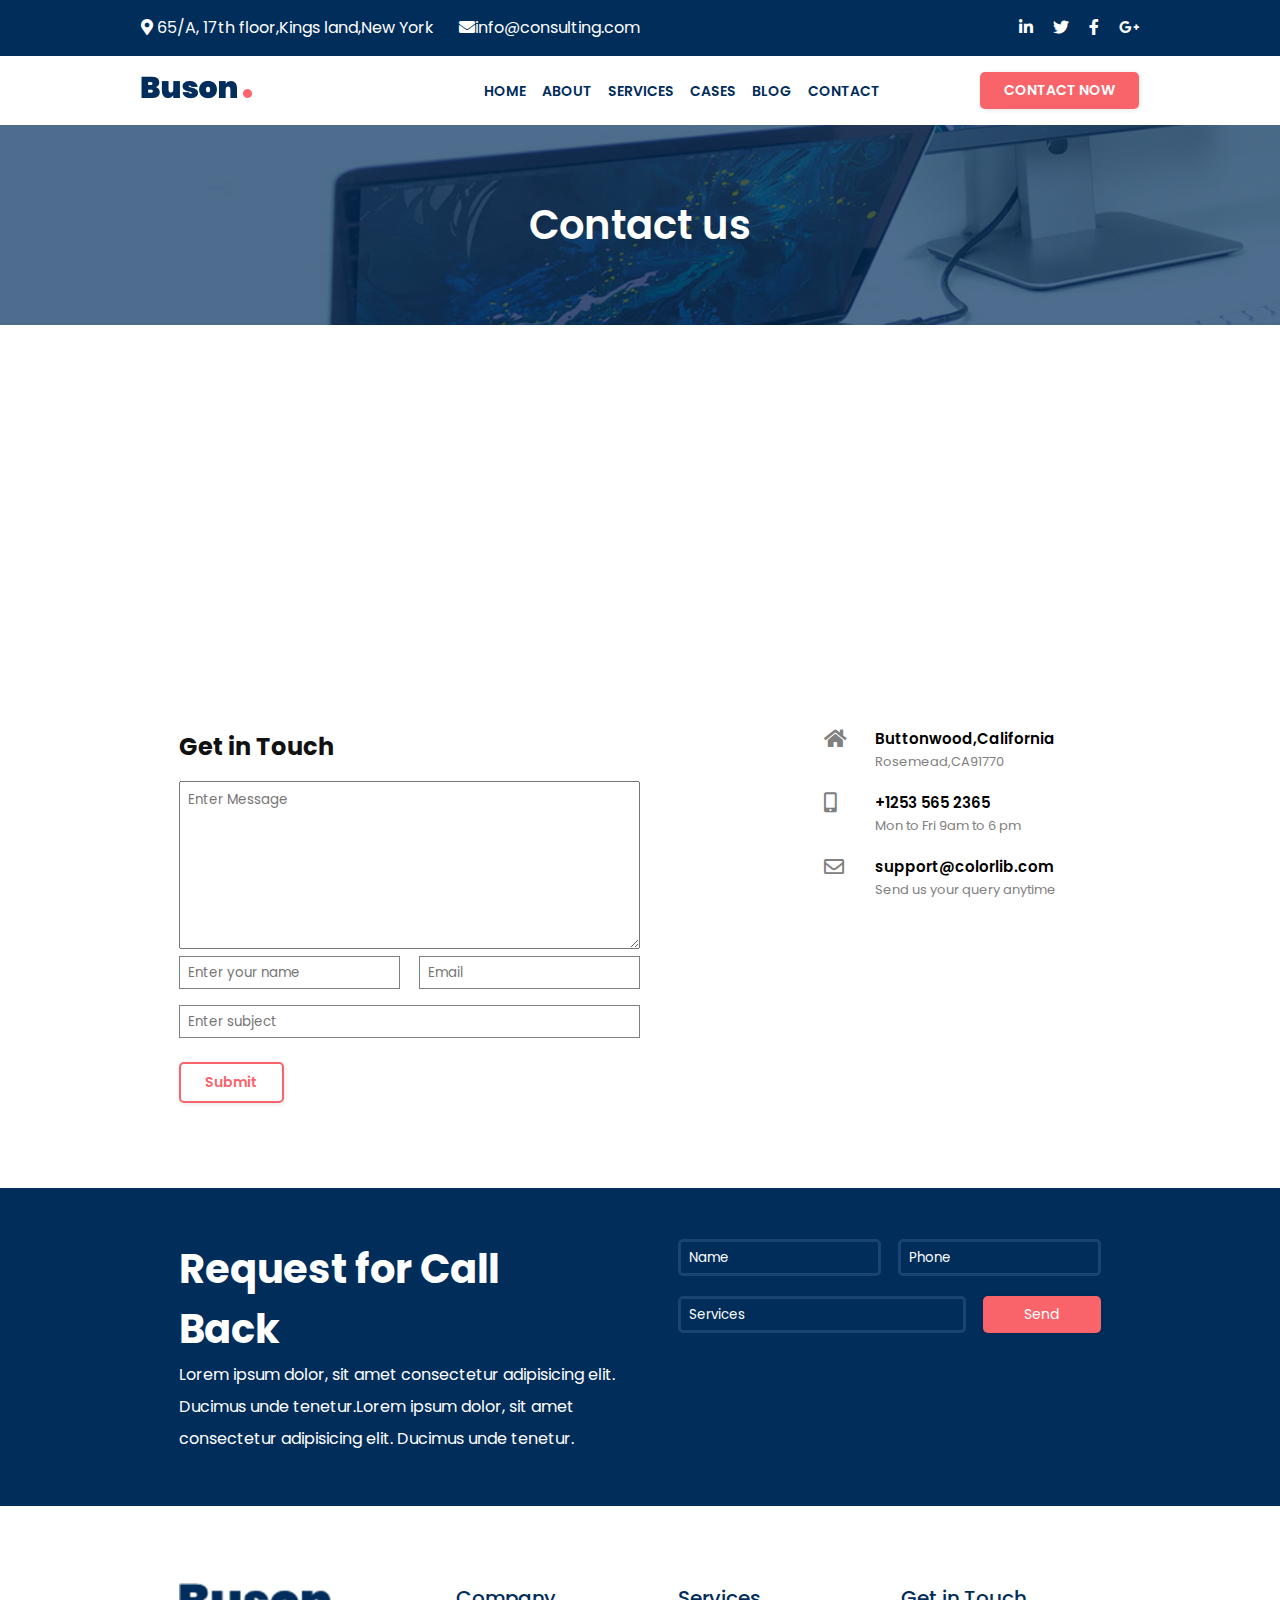
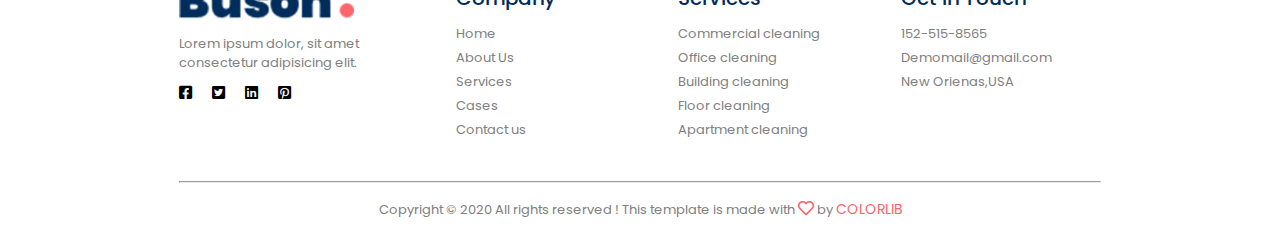
<file: block-BNaaav/application/contact.html>
<!DOCTYPE html>
<html lang="en">
<head>
    <meta charset="UTF-8">
    <meta http-equiv="X-UA-Compatible" content="IE=edge">
    <meta name="viewport" content="width=device-width, initial-scale=1.0">
    <title>Buson- Grow your buisness</title>
        <!-- External css file  -->
        <link rel="stylesheet" href="assets/stylesheets/style.css">
        <!-- Google font cdn  link  -->
        <link
            href="https://fonts.googleapis.com/css2?family=Poppins:ital,wght@0,100;0,200;0,300;0,400;0,500;0,600;0,700;0,800;0,900;1,100;1,200;1,300;1,400;1,500;1,600;1,700;1,800&display=swap"
            rel="stylesheet">
        <!-- Font awesome cdn link for custom  font icons -->
        <link href="https://cdnjs.cloudflare.com/ajax/libs/font-awesome/5.13.0/css/all.min.css" rel="stylesheet">

</head>
<body>
    <header>
        <div class="secondary-navigation flex">
            <address class="flex">
                <a href="#"><i class="fas fa-map-marker-alt"></i> 65/A, 17th floor,Kings land,New York </a>
                <a href="#"><i class="fas fa-envelope"></i>info@consulting.com</a>
            </address>
            <div class="social-links">
                <a href="#"><i class="fab fa-linkedin-in"></i></a>
                <a href="#"><i class="fab fa-twitter"></i></a>
                <a href="#"><i class="fab fa-facebook-f"></i></a>
                <a href="#"><i class="fab fa-google-plus-g"></i></a>
            </div>
        </div>
        <nav class="Primary-navigation flex">
            <div class="logo-container">
                <a href="#"><img src="assets/media/logo/logo.png" alt="Buson-logo"></a>
            </div>
            <div class="navigation-menus flex">
                <ul class="flex">
                    <li><a href="index.html">Home</a></li>
                    <li><a href="about-us.html">About</a></li>
                    <li><a href="services.html">Services</a></li>
                    <li><a href="cases.html">Cases</a></li>
                    <li><a href="blog.html">Blog</a></li>
                    <li><a href="contact.html">Contact</a></li>
                </ul>
                <div class="btn-container">
                    <a href="#" class="btn">Contact Now</a>
                </div>
            </div>
        </nav>
    </header>

    <main>
        <div class="page-image  flex  contact-welcome-image">
            <div class="page-name"><p>Contact us</p></div>
        </div>

        <section id="contact-wrapper">
            <div class="contact-container">
                <figure class="our-location">
                    <iframe src="https://www.google.com/maps/embed?pb=!1m18!1m12!1m3!1d3375.8862924509967!2d76.35322021501415!3d32.20729448114779!2m3!1f0!2f0!3f0!3m2!1i1024!2i768!4f13.1!3m3!1m2!1s0x391b530e24726e0d%3A0x71ff0cae0784712d!2sAltCampus%20Services%20Pvt.%20Ltd!5e0!3m2!1sen!2sus!4v1639793755584!5m2!1sen!2sus" width="600" height="450" style="border:0;" allowfullscreen="" loading="lazy"></iframe>
                </figure>
                <div class="form-address-container flex">
                    <form action="#">
                        <h3 class="subheading form-heading">Get in Touch</h3>
                        <textarea cols="30" rows=10"  class="message-box"placeholder="Enter Message"></textarea>
                        <div class="form-second-row flex">
                            <input type="text" class="input-box" placeholder="Enter your name">
                            <input type="text" class="input-box" placeholder="Email">
                        </div>
                        <input type="text" class="input-box subject" placeholder="Enter subject">
                        <a href="#" class=" btn ghost-btn">Submit</a>
                    </form>
                    <address>
                        <div class="address-box-container flex">
                            <div class="address-icon">
                                <i class="fas fa-home"></i>
                            </div>
                            <div class="address-box">
                                <p>Buttonwood,California</p>
                                <p class="small-font-address">Rosemead,CA91770</p>
                            </div>
                        </div> 
                        <div class="address-box-container flex">
                            <div class="address-icon">
                                <i class="fas fa-mobile-alt"></i>
                            </div>
                            <div class="address-box">
                                <p>+1253 565 2365</p>
                                <p class="small-font-address">Mon to Fri 9am to 6 pm</p>
                            </div>
                        </div>
                        <div class="address-box-container flex">
                            <div class="address-icon">      
                                <i class="far fa-envelope"></i>
                            </div>

                            <div class="address-box">
                                <p>support@colorlib.com</p>
                                <p class="small-font-address">Send us your query anytime</p>
                            </div>
                        </div>
                    </address>
                </div>
            </div>
        </section>

    
    <!-- Contact section starts  here  -->
    <section id="Contact-us">
        <div class="Contact-container flex">
            <div class="contact-text">
                <h3 class="subheading">Request for Call <br> Back</h3>
                <p>
                    Lorem ipsum dolor, sit amet consectetur adipisicing elit. Ducimus unde tenetur.Lorem ipsum dolor, sit amet consectetur adipisicing elit. Ducimus unde tenetur.
                </p>
            </div>
            <form action="#" >
                <div class="form-first-row flex ">
                <input type="text"  class="input-box" placeholder="Name" >
                <input type="number"  class="input-box"  placeholder="Phone">
               </div>
               <div class="form-second-row flex">
                <input type="text"  class="input-box third-input-box" placeholder="Services">
                <a href="#"  class=" btn input-box fourth-input-box " >Send</a>
                </div>
            </form>
        </div>
    </section>
    <!-- Contact section ends here  -->
    </main>
        <!-- Footer  section starts here  -->
        <footer id="Footer">
            <div class="footer-container flex">
                <div class="footer-logo-container ">
                    <img src="assets/media/logo/logo2_footer.png" alt="">
                    <div class="footer-description">
                        <p> Lorem ipsum dolor, sit amet consectetur adipisicing elit. </p>
                    </div>
                    <div class="social-links">
                        <a href="#"><i class="fab fa-facebook-square"></i></a>
                        <a href="#"><i class="fab fa-twitter-square"></i></a>
                        <a href="#"><i class="fab fa-linkedin"></i></a>
                        <a href="#"><i class="fab fa-pinterest-square"></i></a>
                    </div>
                </div>
                <div class="footer-menus-container flex">
                    <div class="company-menus footer-menu">
                        <div class="footer-menu-heading">
                            <a href="#"> Company</a>
                        </div>              
                        <ul class="ft-menus">
                            <li><a href="#home-container">Home</a></li>
                            <li><a href="#About-section">About Us</a></li>
                            <li><a href="#services-section">Services</a></li>
                            <li><a href="#Case-section"> Cases</a></li>
                            <li><a href="#Contact-us"> Contact us</a></li>
                        </ul>      
                    </div>
                    <div class="Services-menus footer-menu">
                        <div class="footer-menu-heading">
                            <a href="#">Services</a>
                        </div>  
                        <ul class="ft-menus">
                            <li><a href="#">Commercial cleaning</a></li>
                            <li><a href="#">Office cleaning</a></li>
                            <li><a href="#">Building cleaning</a></li>
                            <li><a href="#">Floor cleaning</a></li>
                            <li><a href="#">Apartment cleaning</a></li>
                        </ul> 
                    </div>
                    <div class="get-in-touch-menu footer-menu">
                        <div class="footer-menu-heading">
                            <a href="#">Get in Touch</a>
                        </div>  
                       <address>
                           <a href="#">152-515-8565</a>
                           <a href="#">Demomail@gmail.com</a>
                           <a href="#">New Orienas,USA</a>
                       </address>
                    </div>
                </div>
            </div>
    
            <hr>
    
            <div class="copyright-information">
                <small>Copyright &copy;  2020 All rights reserved ! This template is made with <i class="far fa-heart"></i> by <a href="#">Colorlib</a></small>
            </div>
        </footer>
        <!-- Footer section ends here  -->
</body>
</html>
</file>
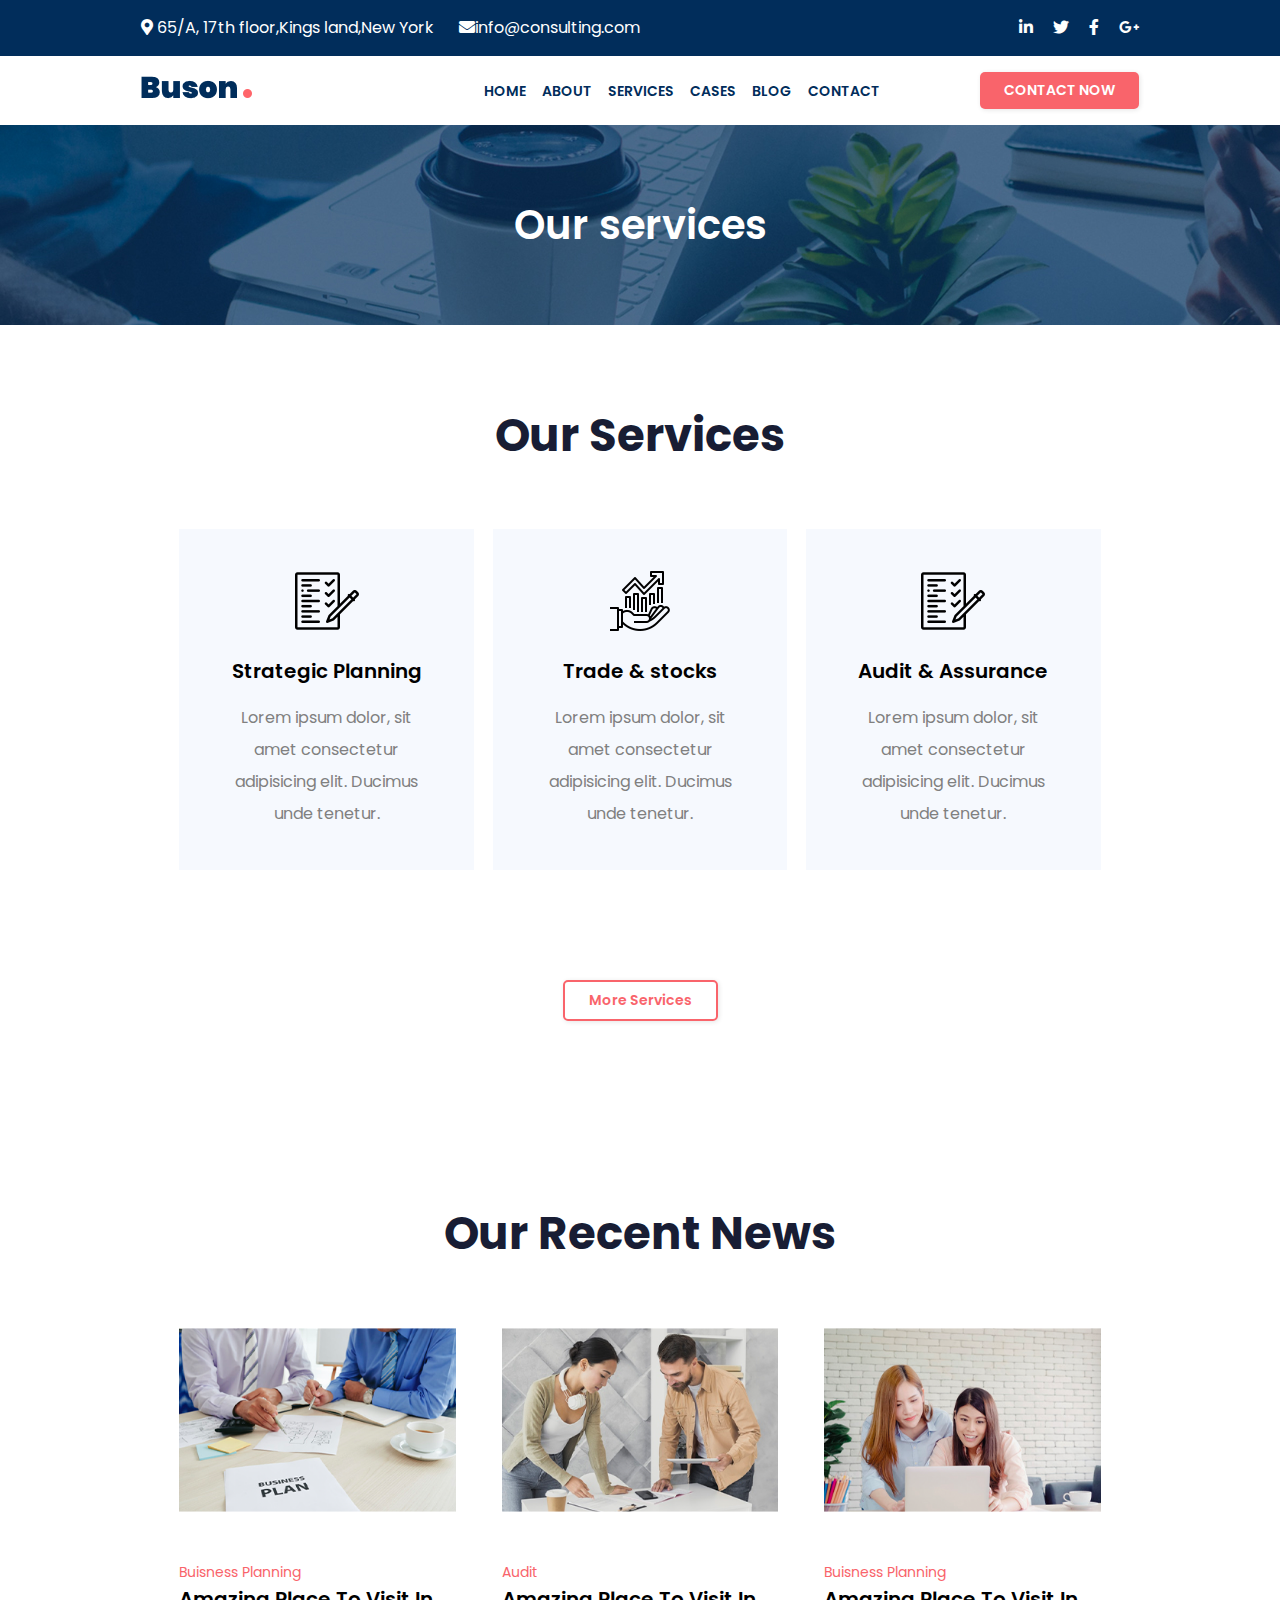
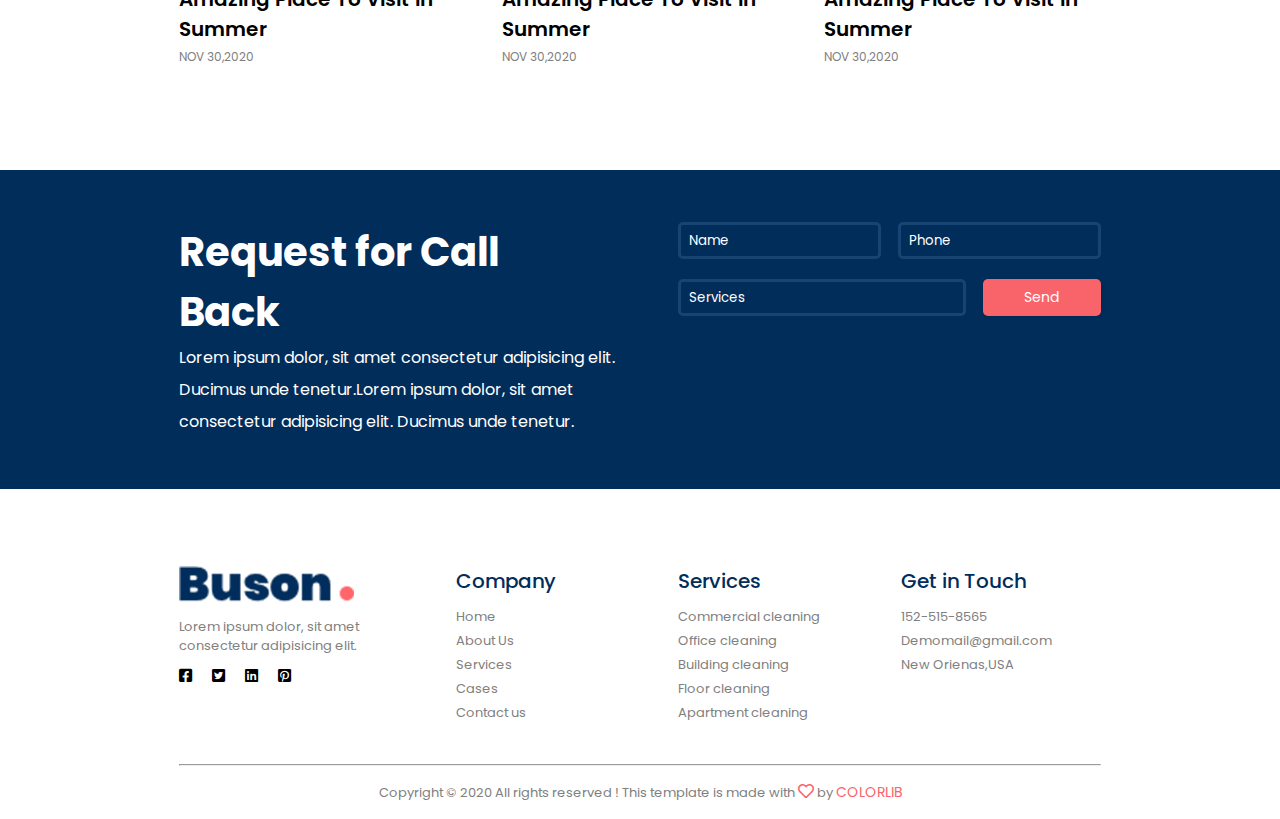
<file: block-BNaaav/application/services.html>
<!DOCTYPE html>
<html lang="en">
<head>
    <meta charset="UTF-8">
    <meta http-equiv="X-UA-Compatible" content="IE=edge">
    <meta name="viewport" content="width=device-width, initial-scale=1.0">
    <title>Sevices Provided by Bushon</title>
        <!-- External css file  -->
        <link rel="stylesheet" href="assets/stylesheets/style.css">
        <!-- Google font cdn  link  -->
        <link
            href="https://fonts.googleapis.com/css2?family=Poppins:ital,wght@0,100;0,200;0,300;0,400;0,500;0,600;0,700;0,800;0,900;1,100;1,200;1,300;1,400;1,500;1,600;1,700;1,800&display=swap"
            rel="stylesheet">
        <!-- Font awesome cdn link for custom  font icons -->
        <link href="https://cdnjs.cloudflare.com/ajax/libs/font-awesome/5.13.0/css/all.min.css" rel="stylesheet">
</head>
<body>
    <header>
        <div class="secondary-navigation flex">
            <address class="flex">
                <a href="#"><i class="fas fa-map-marker-alt"></i> 65/A, 17th floor,Kings land,New York </a>
                <a href="#"><i class="fas fa-envelope"></i>info@consulting.com</a>
            </address>
            <div class="social-links">
                <a href="#"><i class="fab fa-linkedin-in"></i></a>
                <a href="#"><i class="fab fa-twitter"></i></a>
                <a href="#"><i class="fab fa-facebook-f"></i></a>
                <a href="#"><i class="fab fa-google-plus-g"></i></a>
            </div>
        </div>
        <nav class="Primary-navigation flex">
            <div class="logo-container">
                <a href="#"><img src="assets/media/logo/logo.png" alt="Buson-logo"></a>
            </div>
            <div class="navigation-menus flex">
                <ul class="flex">
                    <li><a href="index.html">Home</a></li>
                    <li><a href="about-us.html">About</a></li>
                    <li><a href="services.html">Services</a></li>
                    <li><a href="cases.html">Cases</a></li>
                    <li><a href="blog.html">Blog</a></li>
                    <li><a href="contact.html">Contact</a></li>
                </ul>
                <div class="btn-container">
                    <a href="#" class="btn">Contact Now</a>
                </div>
            </div>
        </nav>
    </header>
    <main>

        <div class="page-image  flex  service-welcome-image">
            <div class="page-name"><p> Our services</p></div>
        </div>

    <!-- Service section start here  -->
    <section id="services-section " class="services-section">
        <h2 class="section-heading">
            Our Services
        </h2>
        <div class="servies-container flex">
            <div class="service-card ">
                <div class="service-image">
                    <img src="assets/media/services/service1.png" alt="">
                </div>
                <div class="service-content">
                    <h5>Strategic Planning</h5>
                    <p>Lorem ipsum dolor, sit amet consectetur adipisicing elit. Ducimus unde tenetur.</p>
                </div>
            </div>
            <div class="service-card">
                <div class="service-image">
                    <img src="assets/media/services/service2.png" alt="">
                </div>
                <div class="service-content">
                    <h5>Trade & stocks</h5>
                    <p>Lorem ipsum dolor, sit amet consectetur adipisicing elit. Ducimus unde tenetur.</p>
                </div>
            </div>
            <div class="service-card">
                <div class="service-image">
                    <img src="assets/media/services/service3.png" alt="">
                </div>
                <div class="service-content">
                    <h5>Audit & Assurance</h5>
                    <p>Lorem ipsum dolor, sit amet consectetur adipisicing elit. Ducimus unde tenetur.</p>
                </div>
            </div>
        </div>
        <div class="more-services flex">
            <a href="#" class="btn  ghost-btn">More services</a>
        </div>
    </section>
    <!-- Services section ends here  -->

    <!-- Our Recent  news section starts  here  -->
    <section id="Recent-News">
        <h2 class="section-heading">Our Recent News</h2>
        <div class="recent-news-container flex">
            <article class="recent-news-box">
                <div class="featured-image">
                    <img src="assets/media/recent/rcent_1.png" alt="">
                </div>
                <div class="post-category">
                    <a href="#">Buisness Planning</a>
                </div>
                <div class="article-title">
                    <h3>Amazing Place To Visit In Summer</h3>
                </div>
                <div class="article-date">
                    <a href="#">Nov 30,2020</a>
                </div>
            </article>
            <article class="recent-news-box">
                <div class="featured-image">
                    <img src="assets/media/recent/rcent_2.png" alt="">
                </div>
                <div class="post-category">
                    <a href="#">Audit</a>
                </div>
                <div class="article-title">
                    <h3>Amazing Place To Visit In Summer</h3>
                </div>
                <div class="article-date">
                    <a href="#">Nov 30,2020</a>
                </div>
            </article>

            <article class="recent-news-box">
                <div class="featured-image">
                    <img src="assets/media/recent/rcent_3.png" alt="">
                </div>
                <div class="post-category">
                    <a href="#">Buisness Planning</a>
                </div>
                <div class="article-title">
                    <h3>Amazing Place To Visit In Summer</h3>
                </div>
                <div class="article-date">
                    <a href="#">Nov 30,2020</a>
                </div>
             </article>
          </div>
    </section>
    <!-- Our review  section ends here  -->
      <!-- Contact section starts  here  -->
      <section id="Contact-us">
        <div class="Contact-container flex">
            <div class="contact-text">
                <h3 class="subheading">Request for Call <br> Back</h3>
                <p>
                    Lorem ipsum dolor, sit amet consectetur adipisicing elit. Ducimus unde tenetur.Lorem ipsum dolor, sit amet consectetur adipisicing elit. Ducimus unde tenetur.
                </p>
            </div>
            <form action="#" >
                <div class="form-first-row flex ">
                <input type="text"  class="input-box" placeholder="Name" >
                <input type="number"  class="input-box"  placeholder="Phone">
               </div>
               <div class="form-second-row flex">
                <input type="text"  class="input-box third-input-box" placeholder="Services">
                <a href="#"  class=" btn input-box fourth-input-box " >Send</a>
                </div>
            </form>
        </div>
    </section>
    <!-- Contact section ends here  -->
</main>
    <!-- Footer  section starts here  -->
    <footer id="Footer">
        <div class="footer-container flex">
            <div class="footer-logo-container ">
                <img src="assets/media/logo/logo2_footer.png" alt="">
                <div class="footer-description">
                    <p> Lorem ipsum dolor, sit amet consectetur adipisicing elit. </p>
                </div>
                <div class="social-links">
                    <a href="#"><i class="fab fa-facebook-square"></i></a>
                    <a href="#"><i class="fab fa-twitter-square"></i></a>
                    <a href="#"><i class="fab fa-linkedin"></i></a>
                    <a href="#"><i class="fab fa-pinterest-square"></i></a>
                </div>
            </div>
            <div class="footer-menus-container flex">
                <div class="company-menus footer-menu">
                    <div class="footer-menu-heading">
                        <a href="#"> Company</a>
                    </div>              
                    <ul class="ft-menus">
                        <li><a href="#home-container">Home</a></li>
                        <li><a href="#About-section">About Us</a></li>
                        <li><a href="#services-section">Services</a></li>
                        <li><a href="#Case-section"> Cases</a></li>
                        <li><a href="#Contact-us"> Contact us</a></li>
                    </ul>      
                </div>
                <div class="Services-menus footer-menu">
                    <div class="footer-menu-heading">
                        <a href="#">Services</a>
                    </div>  
                    <ul class="ft-menus">
                        <li><a href="#">Commercial cleaning</a></li>
                        <li><a href="#">Office cleaning</a></li>
                        <li><a href="#">Building cleaning</a></li>
                        <li><a href="#">Floor cleaning</a></li>
                        <li><a href="#">Apartment cleaning</a></li>
                    </ul> 
                </div>
                <div class="get-in-touch-menu footer-menu">
                    <div class="footer-menu-heading">
                        <a href="#">Get in Touch</a>
                    </div>  
                   <address>
                       <a href="#">152-515-8565</a>
                       <a href="#">Demomail@gmail.com</a>
                       <a href="#">New Orienas,USA</a>
                   </address>
                </div>
            </div>
        </div>

        <hr>

        <div class="copyright-information">
            <small>Copyright &copy;  2020 All rights reserved ! This template is made with <i class="far fa-heart"></i> by <a href="#">Colorlib</a></small>
        </div>
    </footer>
    <!-- Footer section ends here  -->
</body>
</html>
</file>
<file: block-BNaaav/application/assets/stylesheets/style.css>
/* css reset starts here  */
html, body, div, span, applet, object, iframe,
h1, h2, h3, h4, h5, h6, p, blockquote, pre,
a, abbr, acronym, address, big, cite, code,
del, dfn, em, img, ins, kbd, q, s, samp,
small, strike, strong, sub, sup, tt, var,
b, u, i, center,
dl, dt, dd, ol, ul, li,
fieldset, form, label, legend,
table, caption, tbody, tfoot, thead, tr, th, td,
article, aside, canvas, details, embed, 
figure, figcaption, footer, header, hgroup, 
menu, nav, output, ruby, section, summary,
time, mark, audio, video {
	margin: 0;
	padding: 0;
	border: 0;
	font-size: 100%;
	font: inherit;
	vertical-align: baseline;
}
/* HTML5 display-role reset for older browsers */
article, aside, details, figcaption, figure, 
footer, header, hgroup, menu, nav, section {
	display: block;
}
body {
	line-height: 1;
}
ol, ul {
	list-style: none;
}
blockquote, q {
	quotes: none;
}
blockquote:before, blockquote:after,
q:before, q:after {
	content: '';
	content: none;
}
table {
	border-collapse: collapse;
	border-spacing: 0;
}
/* css reset ends here  */
/* custom css starts here  */
*{
    box-sizing: border-box;
}
body{
    font-size: 16px;
    line-height: 1.5;
    font-family: 'Poppins',sans-serif;
}
body p{
    color: grey;
    line-height: 2;
}
a{
    text-decoration: none;
    display: inline-block;
    text-transform: uppercase;
    font-size: 14px ;
}


i{
    font-size: 16px;
    color: #fff;
}
section{
    width: 100%;
    padding: 0  14% ;
}
.flex{
    display: flex;
    justify-content:space-between;
    align-items: center;
    flex-wrap: wrap;
}


.btn{
    font-size: 14px;
    font-weight: 600;
    padding: 8px  24px ;
    background: #F9646B;
    color: #fff;
    border-radius: 5px;
    box-shadow: 1px 1px 5px rgba(0,0,0,0.1);
}
.center{
    display: flex;
    justify-content: flex-start;
    align-items: center;
}
.middel{
    display: flex;
    justify-content: center;
    align-items: center;
}
.section-heading{
    text-align: center;
    font-size: 45px;
    font-weight: 700;
    color: #181D34;
}
.subheading{
    font-size: 40px;
    color: #111;
    font-weight: 700;

}

::placeholder{
    font-family: 'Poppins',sans-serif;
}
/* Header starts  here  */

/* Secondary Navigation starts here  */
header .secondary-navigation{
    width: 100%;
    background-color:#012D5B;
    padding: 16px 11%;
}
header .secondary-navigation a{
    font-size: 16px;
    text-transform: none;
}
header .secondary-navigation a{
    color: #fff;
}
header .secondary-navigation address{
    width: 50%;

}
header i{
    color: #fff;
}
.social-links a{
    margin:  0 0  0 16px;
}
/* Secondary navigation ends here  */

/* Primary Navigation starts here  */
header .Primary-navigation{
    width: 100%;
    padding: 16px 11%;
}
header .Primary-navigation .navigation-menus ul{
    margin:  0 100px 0 0 ;
}
header .Primary-navigation .navigation-menus ul li{
    margin-left: 16px;
}
header .Primary-navigation .navigation-menus ul li a{
    color: #012d5b;
    font-weight:600;
}
header .Primary-navigation .navigation-menus ul li a:hover{
    color: #F9646B;
}

/* Primary Navigation ends here  */

/* header ends here  */


/* home section starts here  */
#home-container{
    width: 100%;
    height: 90vh;
    background: url('../media/hero/h1_hero.jpg');
    background-size:cover;
    display: flex;
    justify-content: flex-start;
    align-items: center;
    flex-wrap:wrap ;
    
}
#home-container .homecontent-container{
    color: #F9646B;
}
#home-container .homecontent-container h1{
    font-size: 50px;
    font-weight: 800;
    color: #012D5B;
}
#home-container .homecontent-container a{
    margin: 20px 0 0 0;
}

/* home section ends here  */

/* About section starts here  */
#About-section{
    width: 100%;
    background:rgba(246,249, 255, 1);
    padding: 6% 14%;
}
#About-section  .about-container{
    width: 100%;
    align-items: flex-start;
}
#About-section  .about-container article{
    width: 30%;
}
#About-section  .about-container article figure img{
    width:100%;
    height: 100%;
}
#About-section  .about-container article h2{
    font-size: 24px;
    color: #111;
    font-weight: 600;
    padding: 8px 0;
}

#About-section  .about-container .about-card{
    min-width: 30%;
    height: 100%;
    border: 5px solid #F9646B;
    padding: 20px;
}
#About-section  .about-container .about-card  header h2{
    font-size: 40px;
    color: #111;
    font-weight: 700;
}

#About-section  .about-container .about-card  hr{
    width: 35%;
    margin: 10px 0px;
    height: 4px;
    border: none;
    background-color: #F9646B;

}
#About-section  .about-container .about-card .card-btn a{
    margin: 16px  0 0 0;
    color: #000;
}
/* About section ends here  */

/* About section  2 starts  here  */
.About-article-container{
    width: 100%;
    padding: 6% 14%;
}
.About-article-container .article-container {
    width: 100%;
    height: 100%;
    position: relative;
}
.About-article-container .article-container  .article-image{
    width: 50%;

}
.About-article-container article  .article-image img{
    width: 100%;
    height: 400px;
    object-fit: cover;
}
.About-article-container article .article-content{
    position: absolute;
    width: 50%;
    height: auto;
    background: linear-gradient( to right,rgba(255,255,255,.8),rgba(255,255,255,1));
    left: 460px;
    bottom: 7px;
    padding: 30px 20px;
}
.About-article-container article .article-content .article-btn{
    margin: 20px 0 0  0;
}
/* About section  2 ends here  */

/* Services section starts here  */
.services-section{
    width: 100%;
    padding: 6% 14%;
    
}
.services-section h2{
    margin:  0 0 60px 0;
}
.servies-container .service-card{
    width: 32%;
    height: auto;
    background:#F6F9FE;
    padding: 20px;
    text-align: center;
    padding: 40px;
}

.servies-container .service-card .service-content h5{
    margin: 16px 0 16px 0;
    font-size: 20px;
    font-weight: 600;
    
}
 .more-services{
    
    margin:  80px 0 0 0;
    justify-content: center;
}

.ghost-btn{
    background-color: transparent;
    border: 2px solid #F9646B;
    color: #F9646B;
    text-transform: capitalize;
    margin:  30px 0 0 0;
}
.ghost-btn:hover{
    background: #F9646B;
    color: #fff;
}
/* Services   section ends here  */

/* Case section starts here  */
#Case-section{
    width: 100%;
    height: auto;
    padding: 10% 14%;
    position: relative;
    background: #F6F9FE;
}

.Case-wrapper .case-container{
    width: 100%;
    height: 100%;
}
.Case-wrapper .case-container .article-content{
    width:40%;
    height: auto;
    /* background-color: blue; */
}
/* .Case-wrapper .case-container .article-content .case-btn{
    margin: 16px  0 0  0;
} */
.Case-wrapper .case-container .article-image{
    width: 50%;
    height:348px;
    position: absolute;
    right: 10px;
}
.Case-wrapper .case-container .article-image img{
    width: 44%;
    height: 100%;
    object-fit: cover;
}
.Case-wrapper .case-container .article-image .last-child{
    width: 10%;
    background-position-x: ;
}

/* Case section ends here  */

/* Review  accordian   section starts   here  */
#Testimonials{
    width: 100%;
    height: auto;
    padding: 6% 14% ;
}

 #Testimonials .slider-icon i{
     color: grey;
 }
#Testimonials .Testimonial-container{
    width: 75%;
    text-align: center;
}

#Testimonials .Testimonial-container .testimonial-text p{
    font-size: 20px;
    color: #000;
    font-weight: 600;
    margin: 16px 0 ;
}
#Testimonials .Testimonial-container .review-stars i{
    color: #FBBA42;
    margin:  0 0 16px 0;
}
#Testimonials .Testimonial-container .username-brandname  h5{
    font-weight: 500;
}
}
#Testimonials .Testimonial-container .username-brandname  h5 a{
    color: #F9646B;
}
/* Review accordian section ends here  */

 /* Recent News  section starts here  */
#Recent-News{
    width: 100%;
    padding:8% 14%;
    height: auto;
    
}
#Recent-News .section-heading{
    margin: 0 0 60px 0;
}
#Recent-News .recent-news-container {
    width:100%;
    height:auto;
}
#Recent-News .recent-news-container .recent-news-box{
    width: 30%;
    height: auto;
    
}
#Recent-News .recent-news-container .recent-news-box .featured-image{
    width: 100%;
    height: 200px;
}
#Recent-News .recent-news-container .recent-news-box .featured-image img{
    width: 100%;
    object-fit: cover;
}
#Recent-News .recent-news-container .recent-news-box .post-category{
    margin: 32px 0 0 0 ;
}
#Recent-News .recent-news-container .recent-news-box .post-category a{
        color: #F9646B;
        text-transform: capitalize;
    }

#Recent-News .recent-news-container .recent-news-box .article-title h3{
    font-size:20px;
    font-weight: 600;
}
#Recent-News .recent-news-container .recent-news-box  .article-date a{
    font-size: 12px;
    color: grey;
}
 /* Recent News section  ends here  */

 /* Contact us section start here  */
#Contact-us{
    width: 100%;
    padding: 4% 14%;
    background: #012D5B;
  
}
#Contact-us .Contact-container{
    width: 100%;
    height: 100%;
    align-items:flex-start;
    justify-content: space-between;
}
#Contact-us .Contact-container .contact-text{
    width: 48%;
}
#Contact-us .subheading{
    color: #fff;

}
#Contact-us .Contact-container .contact-text p{
    color: #fff;
}
#Contact-us .Contact-container  form{
    width: 48%;
    padding:  0 0 0 20px;
}
#Contact-us .Contact-container  form  .input-box{
    background: transparent;
    padding:8px;
    border: 3px solid #174472;
    border-radius: 5px;
    margin: 0 0 20px 0;
    width: 48%;

}
#Contact-us .Contact-container  form  .input-box::placeholder{
    font-family:'Poppins',sans-serif;
    color: #fff;
}
#Contact-us .Contact-container  form   .form-second-row .third-input-box{
    width: 68%;
}
#Contact-us .Contact-container  form   .form-second-row .fourth-input-box{
    width:28%;
    font-weight: 400;
    text-transform: none;
    padding: 8px;
    background: #F9646B;
    border:none;
    text-align: center;
}

 /* Contact us section ends  here  */

/* Footer section starts  here  */
 #Footer{
    width: 100%;
    padding:  6% 14% 0 14%;
 }
#Footer .footer-container{
    width: 100%;
    align-items: flex-start;

}
#Footer .footer-container .footer-logo-container{
    width: 20%;
}
#Footer .footer-container .footer-logo-container p{
    font-size: 13px;
    line-height: 1.5;
    margin:  8px 0;
}

#Footer .footer-container .footer-logo-container .social-links  a{
    margin: 0px 16px 0 0;

}
#Footer .footer-container .footer-logo-container .social-links  i{
    color: black;
    font-size: 15px;

}
#Footer .footer-container  .footer-menus-container{
    width: 70%;
    align-items: flex-start;
    color: #fff;
}
#Footer .footer-container  .footer-menus-container .footer-menu{
    width: 31%;

}
#Footer .footer-container  .footer-menus-container .footer-menu .footer-menu-heading a{
    font-size: 20px;
    font-weight: 500;
    text-transform: none;
    color: #012D5B;
}
#Footer .footer-container  .footer-menus-container .footer-menu .footer-menu-heading{
    margin:  0 0 8px 0;
}
#Footer .footer-container  .footer-menus-container .footer-menu a{
    text-transform:none;
    color: grey;
    font-size: 13px;
}
#Footer .footer-container  .footer-menus-container .footer-menu a:hover{
    color:#F9646B;
}


hr{
    width: 100%;
    height: 2px;
    color: grey;
    margin: 40px 0 16px 0;
}

#Footer .copyright-information{
    text-align: center;
    padding: 0 0 16px 0;
    font-size: 13px;
    color: grey;
    
}
#Footer .copyright-information i ,a{
    color: #F9646B;
}
/* Footer section ends here  */



/* ************************* Blog page styling  starts here ******************************** */
.page-image{
    width: 100%;
    height: 200px;
    background: url("../media/hero/blog_hero.jpg")  0 0 no-repeat;
    background-size: cover;
    justify-content: center;
}
.page-image .page-name p{
    font-size: 40px;
    color: #fff;
    font-weight: 600;
}




#blog-page{
    width: 100%;
    /* height: 900px; */
    padding: 6%  15%;
    display: flex;
    justify-content: space-between;
    align-items: flex-start;
}

#blog-page .blog-container{
    width:65% ;
    height: 100%;
  
}
#blog-page  .blog-sidebar{
    width: 30%;
    height: 900px;
    
 
}
#blog-page .blog-container .blog {
    position: relative;
    border-radius: 5px;
    box-shadow: 1px 1px 6px rgba(0,0,0,0.1);
    margin: 0 0 40px 0;
    
}
#blog-page .blog-container .blog .blog-thumbnail{
    width: 100%;
    height: 332px;
}
#blog-page .blog-container .blog  .blog-thumbnail img{
    width: 100%;
    height: 100%;
    background-size:cover ;
}

#blog-page .blog-container .blog .blog-date{
    position: absolute;
    top: 280px;
    left: 24px;
    width:100px;
    height:80px;
    background: #F9646B;
    border-radius: 5px;
    justify-content: center;
    flex-flow: column wrap;

}
#blog-page .blog-container .blog .blog-date p{
    font-size: 29px;
    font-weight: 600;
    color: white;
    line-height: 0.7;
    padding: 5px 0;
}


#blog-page .blog-container .blog  .blog-content{
    margin: 16px 0 0 0;
    padding: 24px;
}
#blog-page .blog-container .blog  .blog-content .blog-title{
    font-size: 24px;
    font-weight: 500;
    margin:  0 0 16px 0 ;
}
#blog-page .blog-container .blog  .blog-content  .blog-description-container {
    margin: 0 0 16px 0;
}
#blog-page .blog-container .blog  .blog-content  .blog-description-container p{
    line-height: 1.5;
}
#blog-page .blog-container .blog  .blog-content  .blog-category-comments{
    align-items: flex-start;
    width:257px;
}
#blog-page .blog-container .blog  .blog-content  .blog-category-comments  a ,i{
    color: grey;

}
#blog-page .blog-container .blog  .blog-content  .blog-category-comments  a{
    text-transform: none;
}
#blog-page .blog-container .Pagination-container{
    width: 190px;
    height: 30px;
    margin:  0 auto;
    color:grey;
}
#blog-page .blog-container .Pagination-container div:hover{
    background: #F9646B;
    color: #fff;
}
#blog-page .blog-container .Pagination-container .middel  :hover {
    color: #fff;
}
#blog-page .blog-container .Pagination-container div{
    background: #fff;
    width: 40px;
    height: 40px;
    box-shadow: 3px 3px 6px rgba(0,0,0,0.2),-1px -1px 3px rgba(0,0,0,0.2);
}


/* ##################### Sidebar starts from here ################## */

.blog-input-box{
    width: 100%;
    padding: 16px;
    border: none;
    box-shadow: 1px 1px 3px rgba(0,0,0,0.2),-1px -1px 3px rgba(0,0,0,0.2);
}

.sidebar-btn{
    width: 100%;
    padding: 12px 0;
    text-align: center;
    margin:  16px  0;
    letter-spacing: 5px;
}
.sidebar-btn:hover a{
    color: #fff;
}
.widget{
    margin: 0 0 40px 0;
}


.blog-sidebar .searchbar-container{
    width: 100%;
}
.blog-sidebar .searchbar-container .search-bar  {
    position: relative;
}

.blog-sidebar .searchbar-container .search-bar  .search-icon{
    position: absolute;
    right: 0;
    top: 0;
    bottom: 0;
    background: #F9646B;
    width: 50px;
    
}
.blog-sidebar .searchbar-container .search-bar  .search-icon i{
    color: #fff;
}




/* Widgets heading  */
.blog-sidebar .widget-heading{
    font-size: 20px;
    font-weight: 600;
    margin:  0  0 16px 0;
}

/* Category widget  */
.category-container{
    width: 100%;
    margin: 40px 0 ;
}
.category-container a{
    width: 100%;
    padding: 16px 0;
    border-top: 1px solid grey;
    color: #546475;
    text-transform: none;
    
}

/* Recent post widget  */
.Widget-Recent-post {
    width: 100%;
 
    
}
.Widget-Recent-post .recent-post{
    width: 100%;
    height: 68px;
    margin: 0 0 16px 0;
}
.Widget-Recent-post .recent-post .post-thumbnail{
    width: 68px;
    height: 100%;
   
}
.Widget-Recent-post .recent-post .post-thumbnail img{
    width: 100%;
    height: 100%;
    object-fit: cover;
}
.Widget-Recent-post .recent-post  .post-content{
    width:74%;
}
.Widget-Recent-post .recent-post  .post-content .post-title-container .post-title{
    font-weight: 600;
}
.Widget-Recent-post .recent-post  .post-content .post-date-time a{
    text-transform: none;
    color: grey;
    font-size: 12px;
}



/* Tag widget starts here  */
.tag-container a{
    margin: 0 10px 16px 0;
    text-transform: none;
    color: grey;
    padding: 8px 16px;
    box-shadow: 3px 3px 6px rgba(0,0,0,0.2),-1px -1px 3px rgba(0,0,0,0.2);

}
.tag-container a:hover{
    background-color: #F9646B;
    color: #fff;
}


/* Instagram feed widget start here  */
.instagram-feed-container{
    width: 100%;
}
.instagram-feed-container img{
    width: 90px;
    height: 90px;
    object-fit: cover;
    margin: 0 0 20px 0;
}

/* instagram widget ends here  */


/* ####################### Sidebar ends  here       ################### */

/* ************************* Blog page ends here ******************************** */





/* *************************** Services page  starts here **************** */
.service-welcome-image{
    background: url('../media/hero/services_hero.jpg') no-repeat;
}
/* ***************************** Services page ends here *******************  */


/* ******************************* About page styling starts here **************** */
.about-welcome-image{
    background: url("../media/hero/about_hero.jpg");
}
/* ******************************* About page styling ends here **************** */




/* ******************************* Cases page starts here ************************** */
.case-welcome-image{
    background: url('../media/hero/cases_hero.jpg');
}

#case-study{
    padding: 6% 14%;
}
#case-study .case-study-container{
    
    align-items: flex-start;
}
#case-study .case-study-container .case-study-box{
    width: 32%;
    height: 370px;
    background-color: red;
    margin-top: 30px;
    position: relative;
}
#case-study .case-study-container .case-study-box img{
    width: 100%;
    height: 100%;
    object-fit: cover;
}
#case-study .case-study-container .case-study-text{
    position: absolute;
    left: 0;
    bottom: 0;
    width: 200px;
    background-color: #fff;
    padding: 20px ;
}
#case-study .case-study-container .case-study-text .case-study-heading{
    font-weight: 600;
}

#case-study .case-study-container .case-study-text p{
    font-size: 13px;
}
/* ********************************* Cases page ends here ***************************** * /




/* *********************************** Contct page starts here ************************************ */


.contact-welcome-image{
    background: url("../media/hero/contact_hero.jpg");
}
#contact-wrapper{
    padding: 6% 14%;
}
#contact-wrapper .our-location iframe{
    width: 100%;
    height: 280px;

}
#contact-wrapper .contact-container .form-address-container{
    width: 100%;
    align-items: flex-start;
    margin: 40px 0 0 0;
}
#contact-wrapper .contact-container .form-address-container form{
    width: 50%;
  
}
#contact-wrapper .contact-container .form-address-container  address{
    width: 30%;
    height: 300px ;

    
}
.contact-container .form-address-container .form-heading{
    font-size: 24px;
    margin:  0 0 16px 0;
}
.contact-container .form-address-container  .message-box{
    width: 100%;
    padding: 8px;
}
.contact-container .form-address-container  .input-box{
    width: 48%;
    padding: 8px;
    border: 1px solid grey;
    
}
.contact-container .form-address-container .subject{
    width: 100%;
    margin: 16px 0 ;
}
.contact-container .form-address-container .ghost-btn{
    margin: 8px 0;
}
.address-container {
 
    margin: 0 0 16px 0;
}
.address-box-container{
    align-items: flex-start;
    margin: 0 0 24px 0;
}
.address-box-container .address-icon{
    width: 20%;
    height: 20px;

}
.address-box-container .address-icon i{
    font-size: 20px;
}

.address-box-container  .address-box{
    width: 80%;
    height: 40px;
 
}
.address-box-container  .address-box p{
    color: #000;
    margin: -5px;
    font-weight: 600;
    font-size: 15px;
}
.address-box-container  .address-box .small-font-address{
    font-size: 13px;
    color: grey;
    font-weight: 400;
}
</file>
